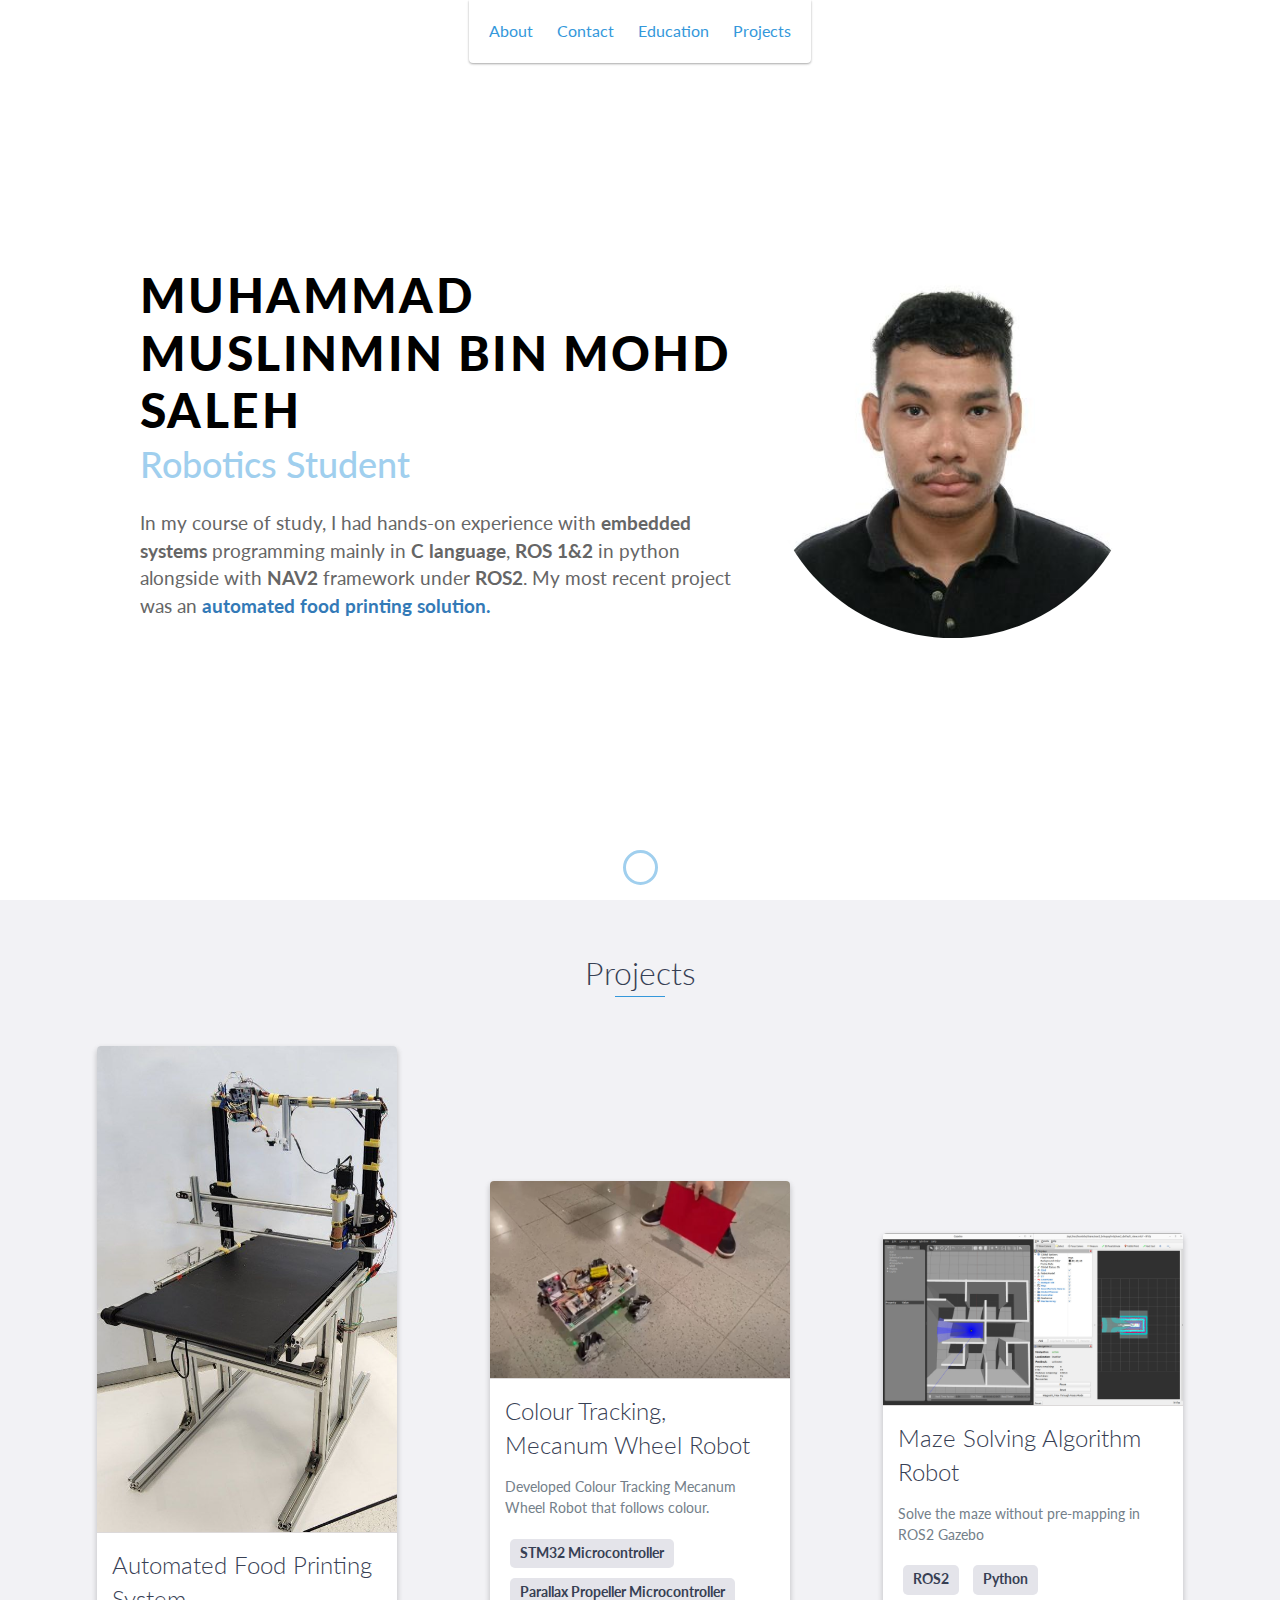
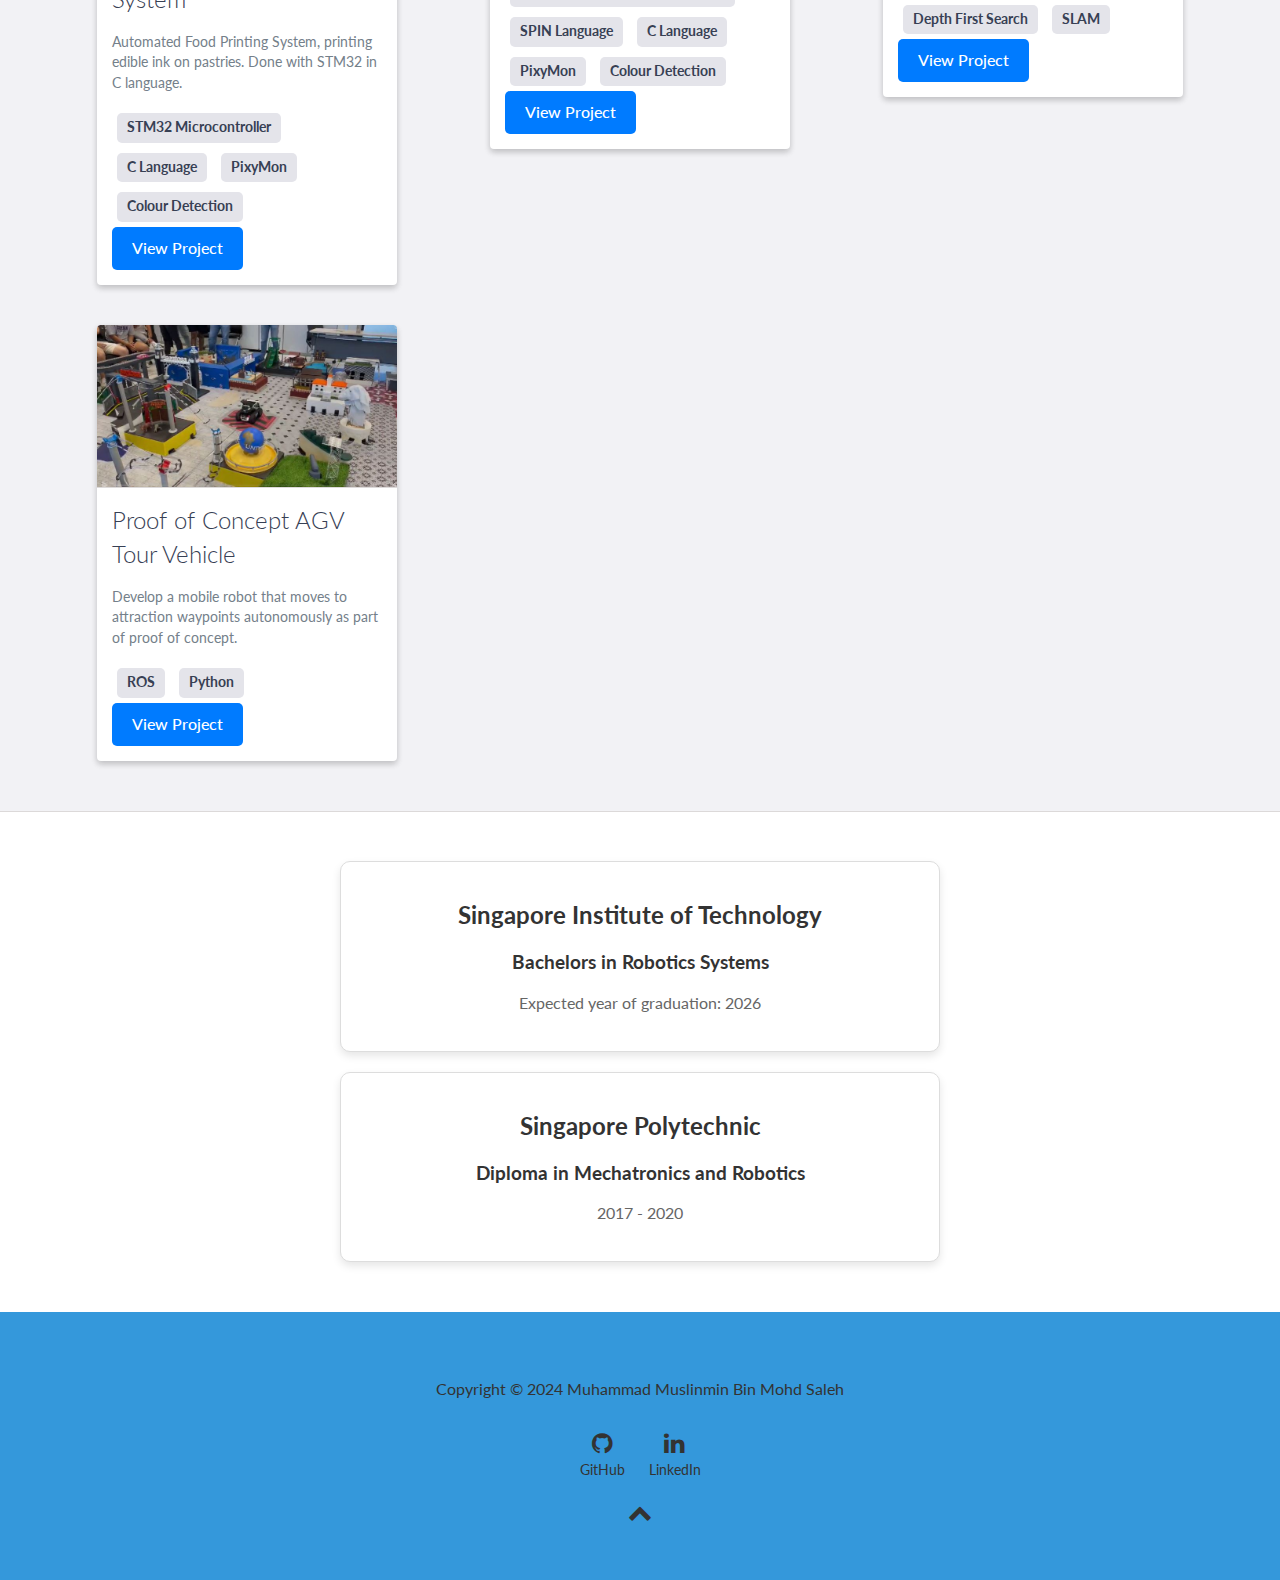
<file: index.html>
<!DOCTYPE html>
<html class="no-js" lang="en">

<head>
    <meta charset="utf-8">
    <meta http-equiv="X-UA-Compatible" content="IE=edge">
    <meta name="viewport" content="width=device-width, initial-scale=1">
    <title>My Portfolio</title>
	<link rel="shortcut icon" href="favicon.ico" type="image/x-icon">
	<link rel="icon" href="favicon.ico" type="image/x-icon">
    <link href="https://fonts.googleapis.com/css?family=Lato:300,400,700,900" rel="stylesheet">
    <link rel="stylesheet" href="libs/font-awesome/css/font-awesome.min.css">
    <link href="css/bootstrap.min.css" rel="stylesheet">
    <link href="css/styles.css" rel="stylesheet">
</head>

<body>
    <div id="mobile-menu-open" class="shadow-large">
        <i class="fa fa-bars" aria-hidden="true"></i>
    </div>
    <!-- End #mobile-menu-toggle -->
    <header>
        <div id="mobile-menu-close">
            <span>Close</span> <i class="fa fa-times" aria-hidden="true"></i>
        </div>
        <ul id="menu" class="shadow">
            <li>
                <a href="./index.html">About</a>
            </li>
            <li>
                <a href="#contact">Contact</a>
            </li>
            <li>
                <a href="#myEducation">Education</a>
            </li>
            <li>
                <a href="#projects">Projects</a>
            </li>
        </ul>
    </header>
    <!-- End header -->

    <div id="lead">
        <div id="lead-content">
            <h1>Muhammad Muslinmin Bin Mohd Saleh</h1>
            <h2>Robotics Student</h2>
            <p>In my course of study, I had hands-on experience with <strong>embedded systems</strong> programming mainly in <strong>C language</strong>, <strong>ROS 1&2</strong> in python alongside with <strong>NAV2</strong> framework under <strong>ROS2</strong>. 
                My most recent project was an <strong><a href="./sepHomePage.html">automated food printing solution.</a></strong></p>

        </div>
        <!-- End #lead-content -->
    
        <div id="lead-photo">
            <img src="./images/myphoto.jpeg" alt="Muslinmin">
        </div>
        <!-- End #lead-photo -->
    
        <!-- <div id="lead-overlay"></div> -->
    
        <div id="lead-down">
            <span>
                <i class="fa fa-chevron-down" aria-hidden="true"></i>
            </span>
        </div>
        <!-- End #lead-down -->
    </div>
    <div id="projects" class="background-alt">
        <h2 class="heading">Projects</h2>
        <div class="container">
            <div class="project-grid">
                <!-- Project 1 -->
                <div class="project shadow-large">
                    <div class="project-image">
                        <img src="images/project.jpeg" alt="Project Image">
                    </div>
                    <!-- End .project-image -->
                    <div class="project-info">
                        <h3>Automated Food Printing System</h3>
                        <p>
                            Automated Food Printing System, printing edible ink on pastries. Done with STM32 in C language.
                        </p>
                        <div class="project-skills">
                            <span><b>STM32 Microcontroller</b></span>
                            <span><b>C Language</b></span>
                            <span><b>PixyMon</b></span>
                            <span><b>Colour Detection</b></span>
                        </div>
                        <a href="./sepHomePage.html" class="btn">View Project</a>
                    </div>
                    <!-- End .project-info -->
                </div>
                <!-- End .project -->
    
                <!-- Project 2 -->
                <div class="project shadow-large">
                    <div class="project-image">
                        <img src="images/mecanum/system_picture.JPG" alt="Second Project Image">
                    </div>
                    <!-- End .project-image -->
                    <div class="project-info">
                        <h3>Colour Tracking, Mecanum Wheel Robot</h3>
                        <p>
                            Developed Colour Tracking Mecanum Wheel Robot that follows colour.
                        </p>
                        <div class="project-skills">
                            <span><b>STM32 Microcontroller</b></span>
                            <span><b>Parallax Propeller Microcontroller</b></span>
                            <span><b>SPIN Language</b></span>
                            <span><b>C Language</b></span>
                            <span><b>PixyMon</b></span>
                            <span><b>Colour Detection</b></span>
                        </div>
                        <a href="./mecanumwheel.html" class="btn">View Project</a>
                    </div>
                    <!-- End .project-info -->
                </div>
                <!-- End .project -->
                <!-- Project 3 -->
                <div class="project shadow-large">
                    <div class="project-image">
                        <img src="images/dfsros2/dfsros2screenshot.jpeg" alt="Second Project Image">
                    </div>
                    <!-- End .project-image -->
                    <div class="project-info">
                        <h3>Maze Solving Algorithm Robot</h3>
                        <p>
                            Solve the maze without pre-mapping in ROS2 Gazebo
                        </p>
                        <div class="project-skills">
                            <span><b>ROS2</b></span>
                            <span><b>Python</b></span>
                            <span><b>Depth First Search</b></span>
                            <span><b>SLAM</b></span>
                        </div>
                        <a href="./dfsros2.html" class="btn">View Project</a>
                    </div>
                    <!-- End .project-info -->
                </div>
                <div class="project shadow-large">
                    <div class="project-image">
                        <img src="images/ros1/thumbnail.JPG" alt="Third Project Image">
                    </div>
                    <!-- End .project-image -->
                    <div class="project-info">
                        <h3>Proof of Concept AGV Tour Vehicle</h3>
                        <p>
                            Develop a mobile robot that moves to attraction waypoints autonomously as part of proof of concept.
                        </p>
                        <div class="project-skills">
                            <span><b>ROS</b></span>
                            <span><b>Python</b></span>
                        </div>
                        <a href="./ros1.html" class="btn">View Project</a>
                    </div>
                    <!-- End .project-info -->
                </div>
                <!-- End .project -->
                 
            </div>
        </div>
    </div>
    
    
    <!-- End #projects -->
    <div id="myEducation">
        <div class="education-card">
            <h1>Singapore Institute of Technology</h1>
            <h2>Bachelors in Robotics Systems</h2>    
            <p>Expected year of graduation: 2026</p>
        </div>
        <div class="education-card">
            <h1>Singapore Polytechnic</h1>
            <h2>Diploma in Mechatronics and Robotics</h2>    
            <p>2017 - 2020</p>
        </div>
    </div>
    
    
    
    <footer class="custom-footer" id="contact">
        <div class="container">
            <div class="row">
                <div class="col-sm-12 custom-copyright">
                    <p>
                        Copyright &copy; <span id="current-year">2024</span> Muhammad Muslinmin Bin Mohd Saleh
                    </p>
                </div>
                <div class="col-sm-12 custom-social">
                    <ul>
                        <li>
                            <a href="https://github.com/Muslinmin" target="_blank">
                                <i class="fa fa-github" aria-hidden="true"></i>
                                <span>GitHub</span>
                            </a>
                        </li>
                        <li>
                            <a href="https://www.linkedin.com/in/muslinmin-mus/" target="_blank">
                                <i class="fa fa-linkedin" aria-hidden="true"></i>
                                <span>LinkedIn</span>
                            </a>
                        </li>
                    </ul>
                </div>
                <div class="col-sm-12 custom-top">
                    <span id="to-top">
                        <i class="fa fa-chevron-up" aria-hidden="true"></i>
                    </span>
                </div>
            </div>
        </div>
    </footer>
    
    <!-- End footer -->

    <script src="https://ajax.googleapis.com/ajax/libs/jquery/1.12.4/jquery.min.js"></script>
    <script src="js/scripts.min.js"></script>
</body>

</html>
</file>
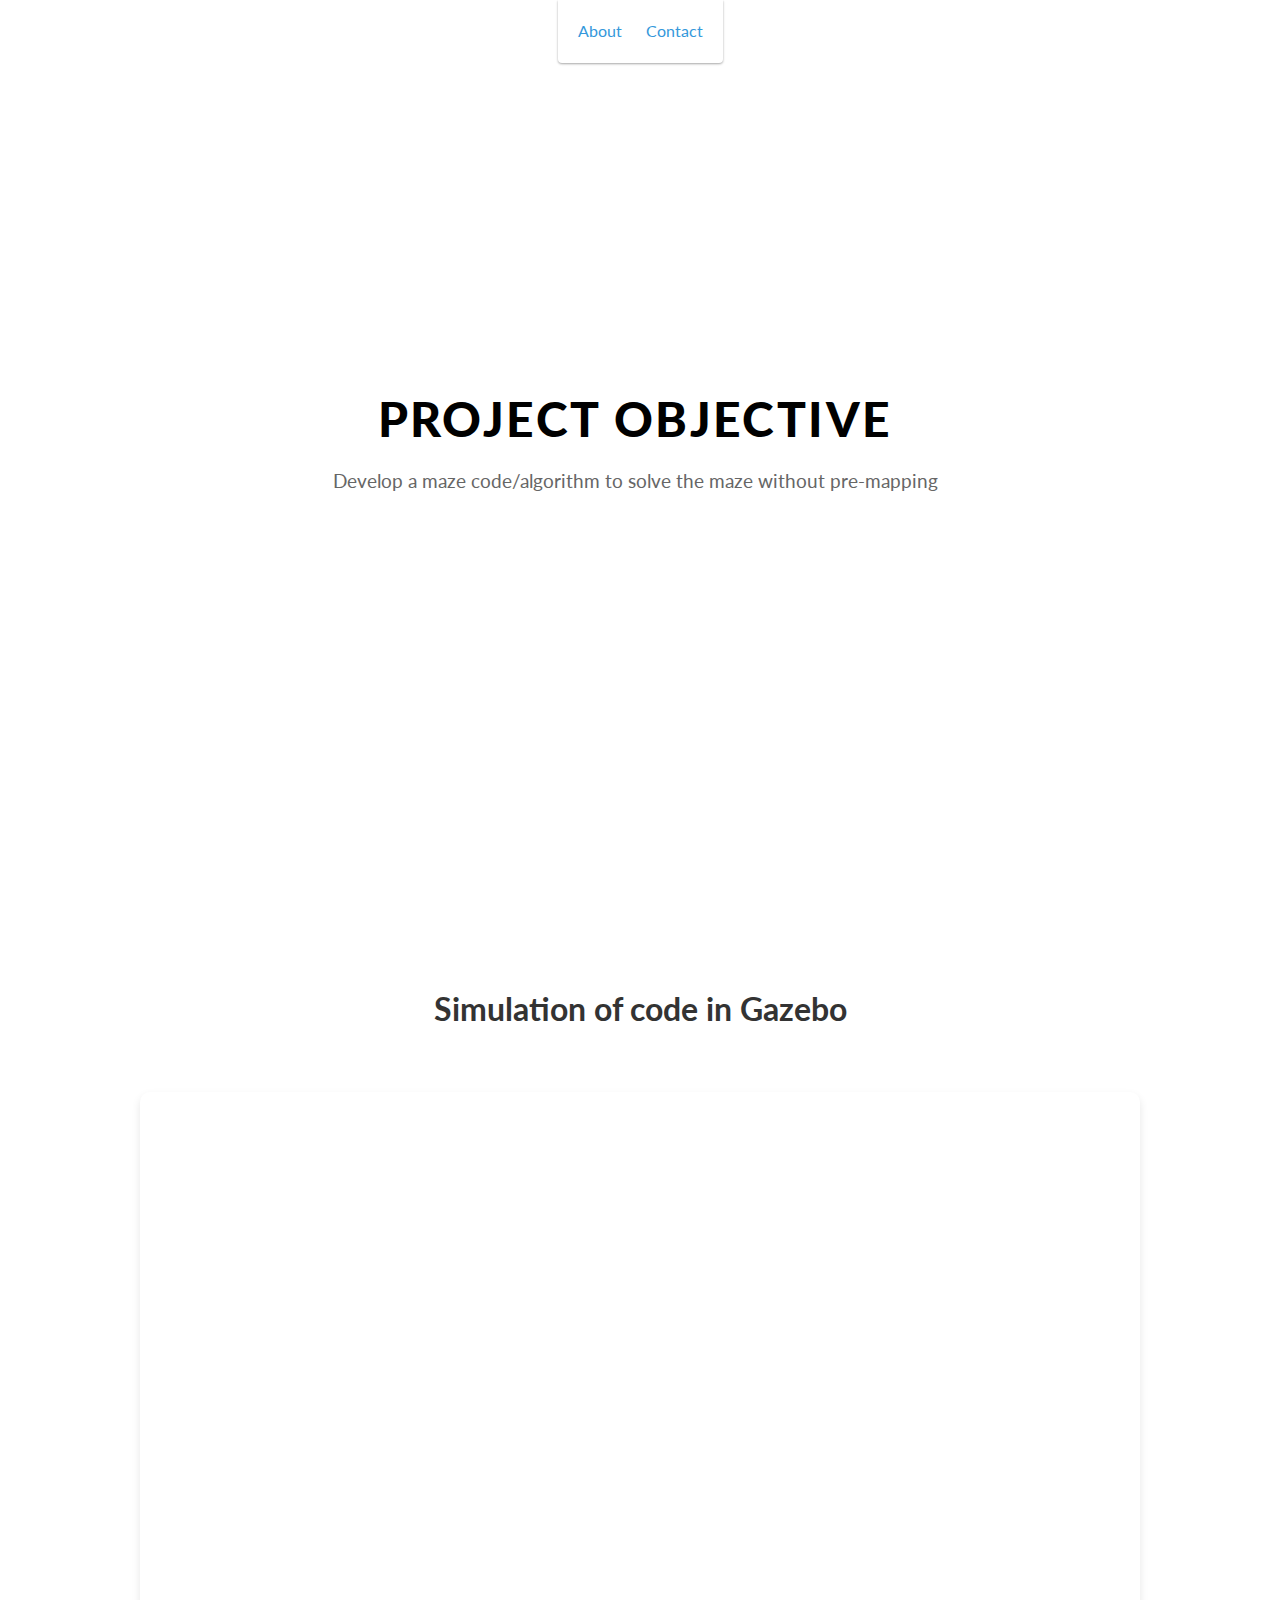
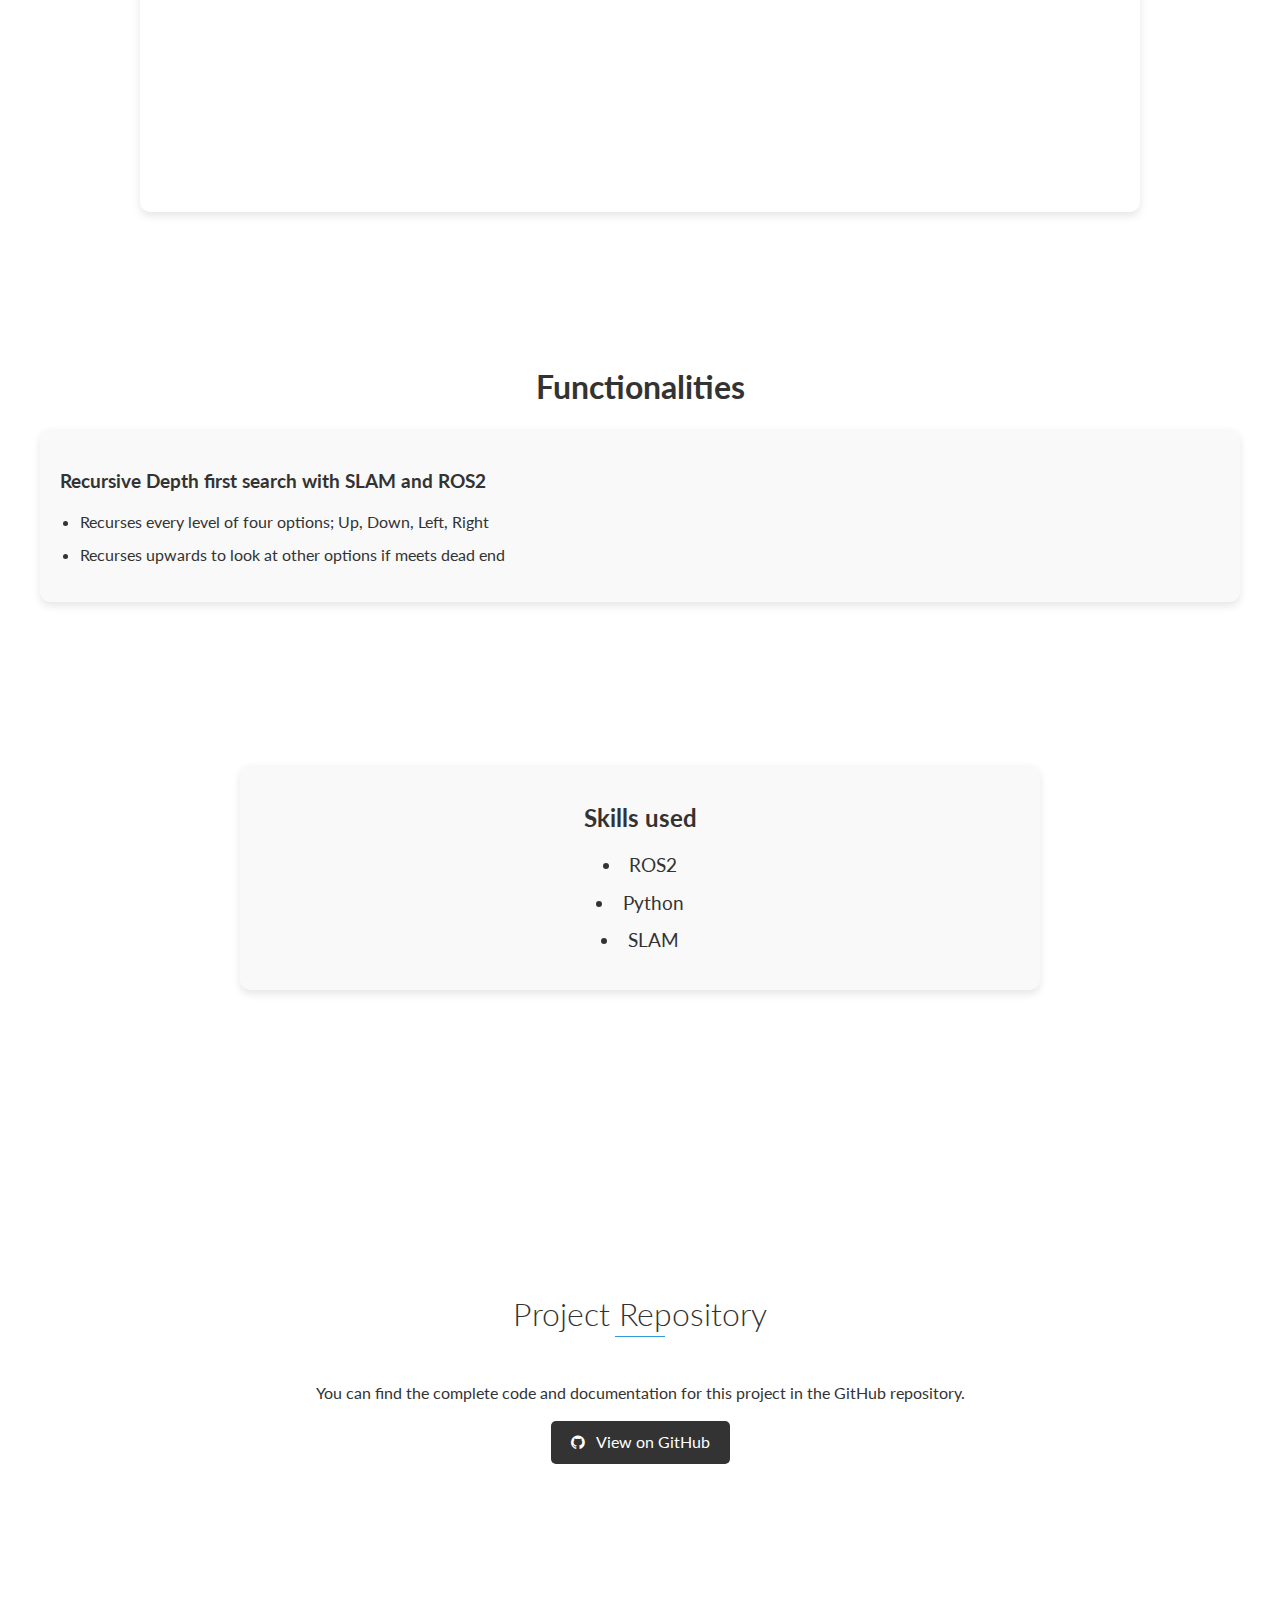
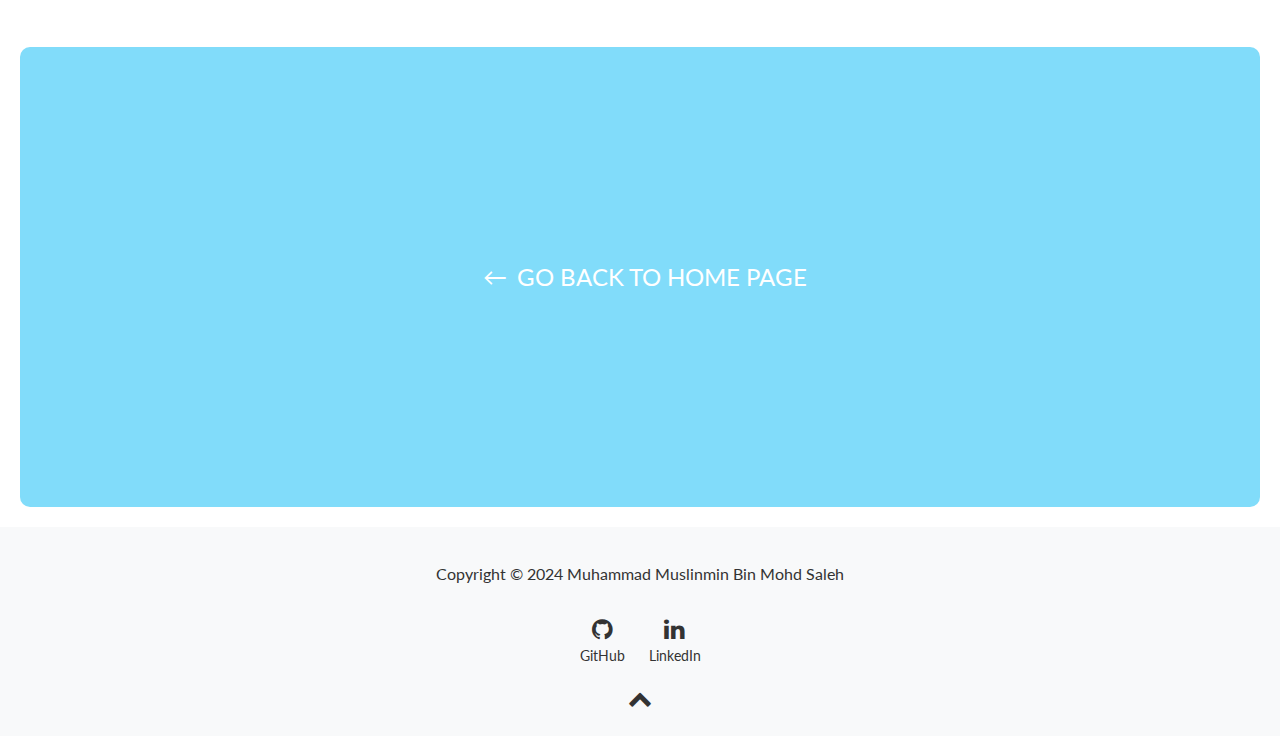
<file: dfsros2.html>
<!DOCTYPE html>
<html class="no-js" lang="en">

<head>
    <meta charset="utf-8">
    <meta http-equiv="X-UA-Compatible" content="IE=edge">
    <meta name="viewport" content="width=device-width, initial-scale=1">
    <title>My Portfolio</title>
	<link rel="shortcut icon" href="favicon.ico" type="image/x-icon">
	<link rel="icon" href="favicon.ico" type="image/x-icon">
    <link href="https://fonts.googleapis.com/css?family=Lato:300,400,700,900" rel="stylesheet">
    <link rel="stylesheet" href="libs/font-awesome/css/font-awesome.min.css">
    <link href="css/bootstrap.min.css" rel="stylesheet">
    <link href="css/dfsros2.css" rel="stylesheet">
</head>

<body>
    <div id="mobile-menu-open" class="shadow-large">
        <i class="fa fa-bars" aria-hidden="true"></i>
    </div>
    <!-- End #mobile-menu-toggle -->
    <header>
        <div id="mobile-menu-close">
            <span>Close</span> <i class="fa fa-times" aria-hidden="true"></i>
        </div>
        <ul id="menu" class="shadow">
            <li>
                <a href="index.html">About</a>
            </li>
            <li>
                <a href="#contact-footer">Contact</a>
            </li>
        </ul>
    </header>
    <!-- End header -->

    <div id="lead">
        <div id="lead-content">
            <h1>Project Objective</h1>

            <p>Develop a maze code/algorithm to solve the maze without pre-mapping</p>

        </div>

        <!-- End #lead-down -->
    </div>

    
    
    
    
    
    

    
    <div id="prototype-showcase-container">
        <div id="prototype-content">
            <h1>Simulation of code in Gazebo</h1>
            <iframe width="560" height="315" src="https://www.youtube.com/embed/w77B6WJ_63o?si=-E_WE5a8v652vNY1" title="YouTube video player" frameborder="0" allow="accelerometer; autoplay; clipboard-write; encrypted-media; gyroscope; picture-in-picture; web-share" referrerpolicy="strict-origin-when-cross-origin" allowfullscreen></iframe>
        </div>
    </div>
    

<div id="functionality-prototype-container">
    <h1>Functionalities</h1>
    <div id="functionality-prototype-content">
        <div class="card">
            <h3>Recursive Depth first search with SLAM and ROS2</h3>
            <ul>
                <li>Recurses every level of four options; Up, Down, Left, Right</li>
                <li>Recurses upwards to look at other options if meets dead end</li>
            </ul>
        </div>
    </div>
</div>



<div id="skills-card-container">
    <div id="skills-content">
        <h1>Skills used</h1>
        <ul>
            <li>ROS2</li>
            <li>Python</li>
            <li>SLAM</li>
        </ul>
    </div>
</div>

<div id="github-repo-container">
    <div id="repo_content">
        <h2 class="heading">Project Repository</h2>
        <p>You can find the complete code and documentation for this project in the GitHub repository.</p>
        <a href="https://github.com/ReubenLow/ROSMazeRunner" target="_blank" class="btn github-btn">
            <i class="fa fa-github" aria-hidden="true"></i> View on GitHub
        </a>
    </div>
</div>

   

<div id="teleport-options">
    <div class="button-container">
        <a href="index.html" class="left-button">
            <i class="arrow-left">&#8592;</i>
            <span>Go back to Home Page</span>
        </a>
    </div>
</div>




<footer class="custom-footer" id="contact-footer">
    <div class="container">
        <div class="row">
            <div class="col-sm-12 custom-copyright">
                <p>
                    Copyright &copy; <span id="current-year">2024</span> Muhammad Muslinmin Bin Mohd Saleh
                </p>
            </div>
            <div class="col-sm-12 custom-social">
                <ul>
                    <li>
                        <a href="https://github.com/Muslinmin" target="_blank">
                            <i class="fa fa-github" aria-hidden="true"></i>
                            <span>GitHub</span>
                        </a>
                    </li>
                    <li>
                        <a href="https://www.linkedin.com/in/muslinmin-mus/" target="_blank">
                            <i class="fa fa-linkedin" aria-hidden="true"></i>
                            <span>LinkedIn</span>
                        </a>
                    </li>
                </ul>
            </div>
            <div class="col-sm-12 custom-top">
                <span id="to-top">
                    <i class="fa fa-chevron-up" aria-hidden="true"></i>
                </span>
            </div>
        </div>
    </div>
</footer>

    <!-- End footer -->

    <script src="https://ajax.googleapis.com/ajax/libs/jquery/1.12.4/jquery.min.js"></script>
    <script src="js/scripts.min.js"></script>
</body>

</html>
</file>
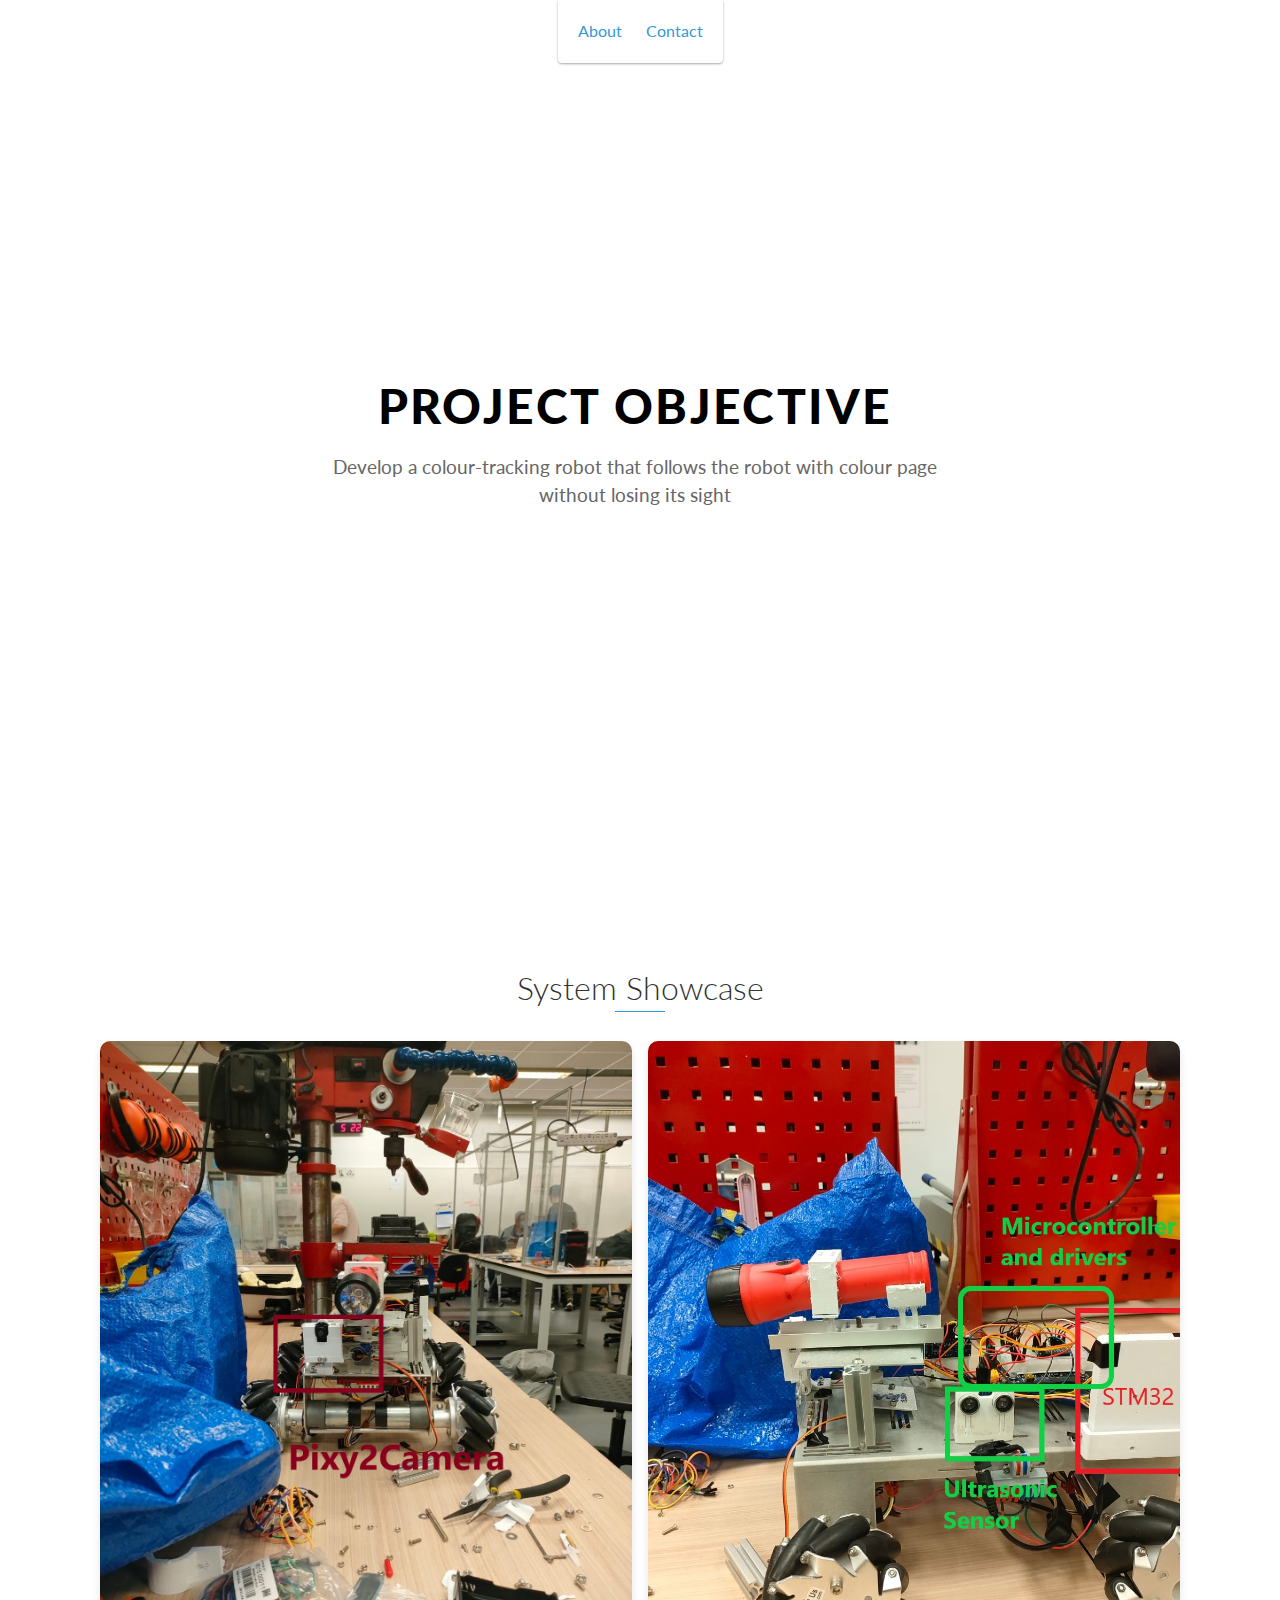
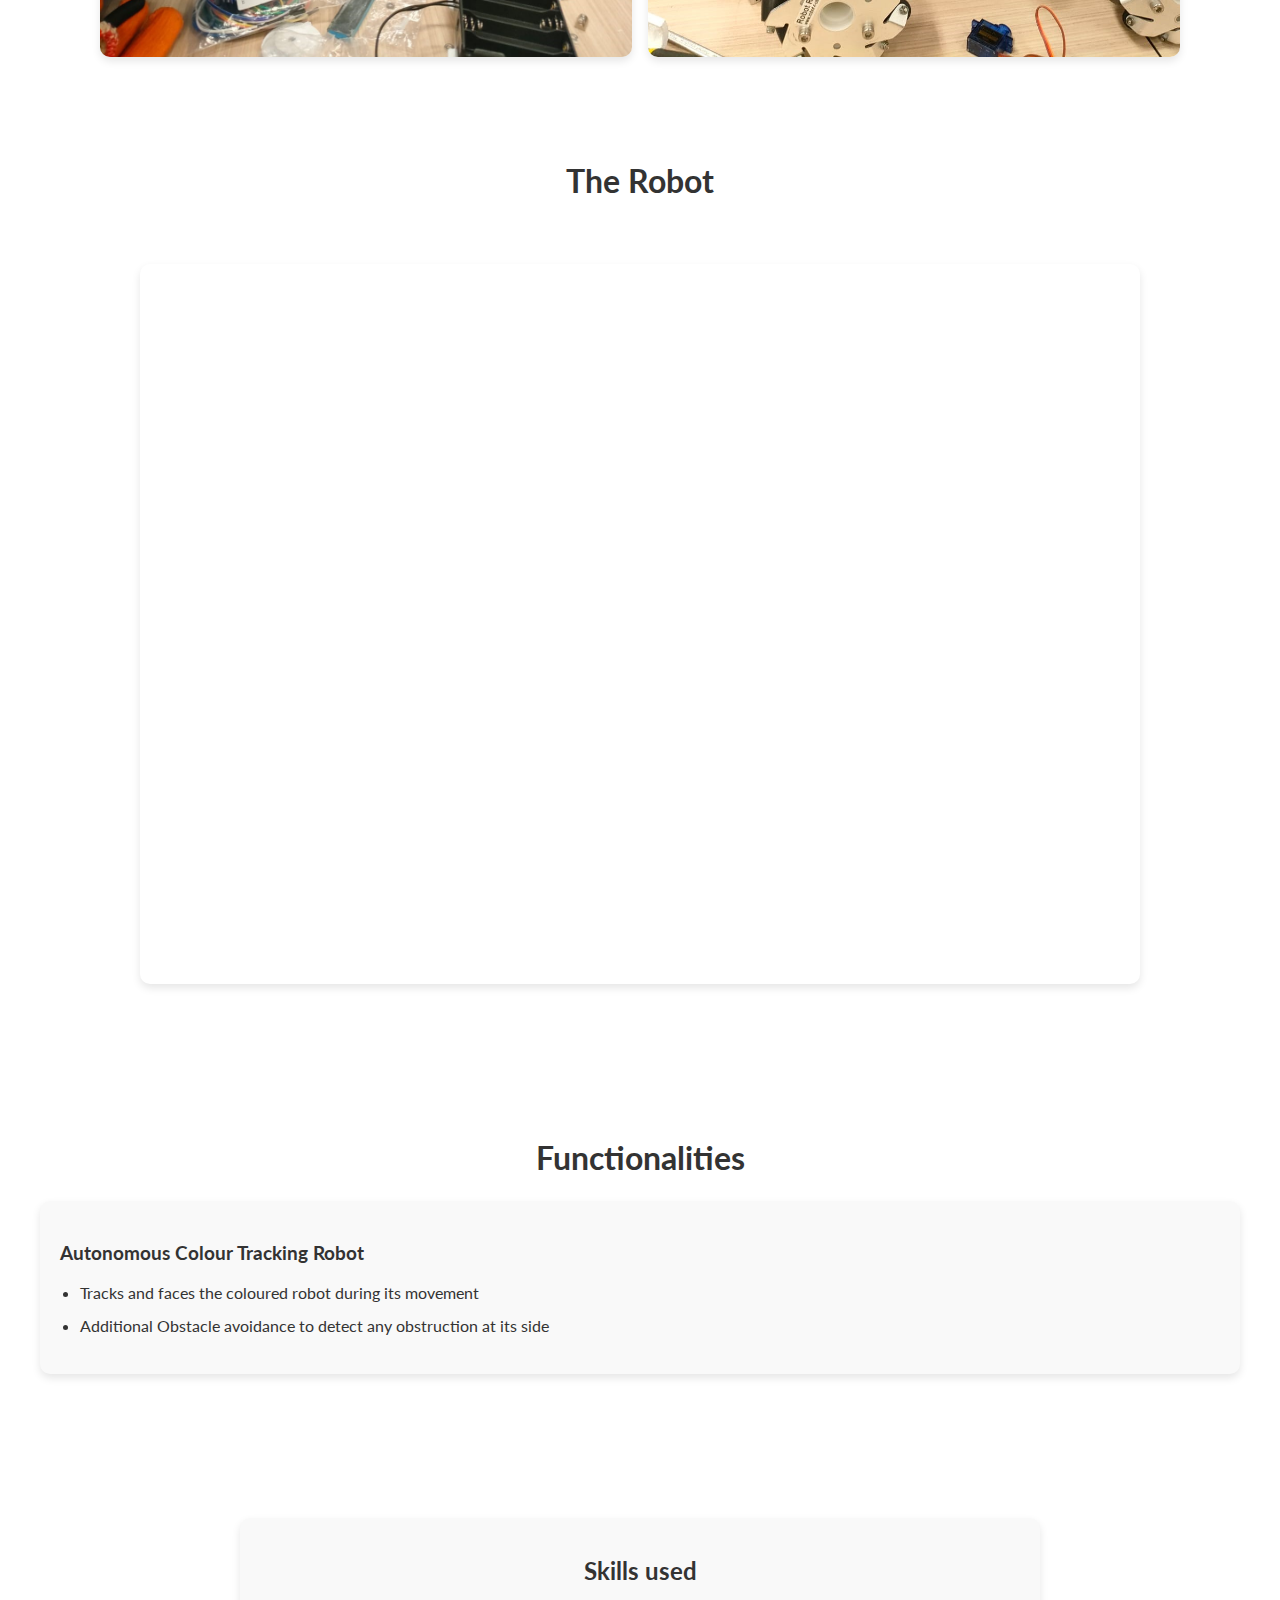
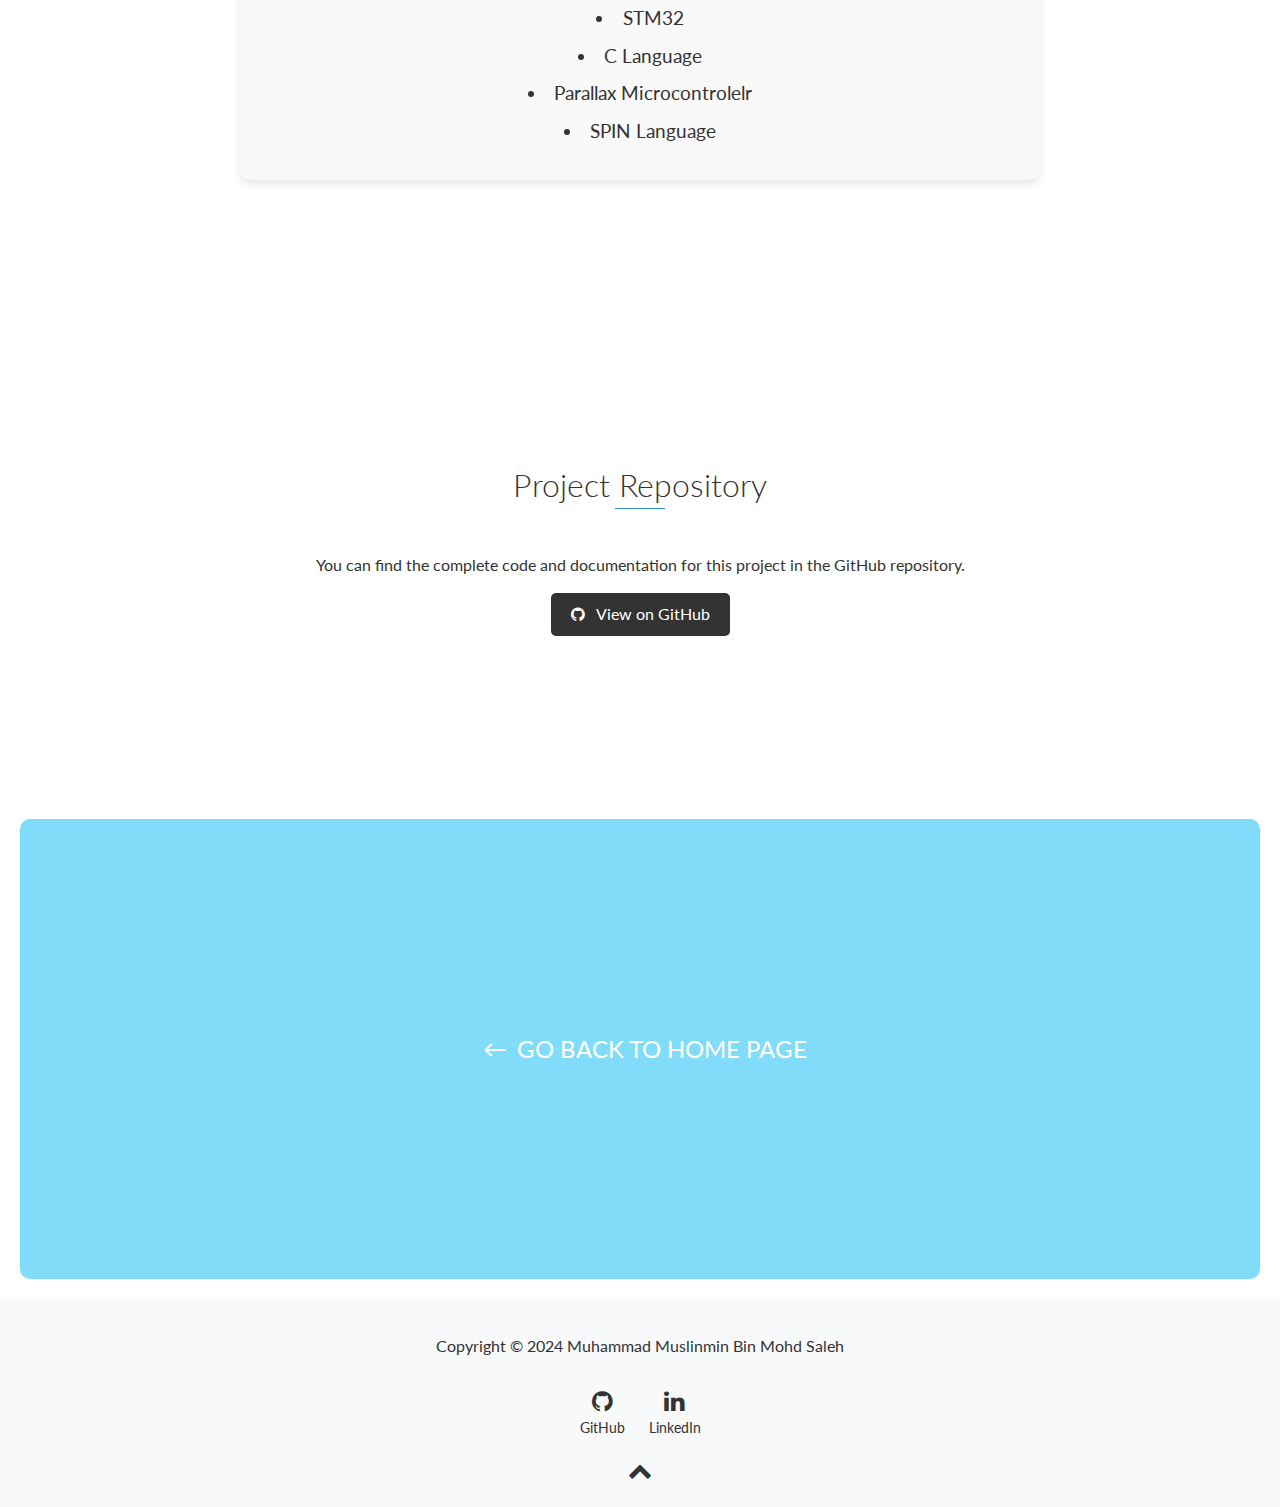
<file: mecanumwheel.html>
<!DOCTYPE html>
<html class="no-js" lang="en">

<head>
    <meta charset="utf-8">
    <meta http-equiv="X-UA-Compatible" content="IE=edge">
    <meta name="viewport" content="width=device-width, initial-scale=1">
    <title>My Portfolio</title>
	<link rel="shortcut icon" href="favicon.ico" type="image/x-icon">
	<link rel="icon" href="favicon.ico" type="image/x-icon">
    <link href="https://fonts.googleapis.com/css?family=Lato:300,400,700,900" rel="stylesheet">
    <link rel="stylesheet" href="libs/font-awesome/css/font-awesome.min.css">
    <link href="css/bootstrap.min.css" rel="stylesheet">
    <link href="css/mecanum_home.css" rel="stylesheet">
</head>

<body>
    <div id="mobile-menu-open" class="shadow-large">
        <i class="fa fa-bars" aria-hidden="true"></i>
    </div>
    <!-- End #mobile-menu-toggle -->
    <header>
        <div id="mobile-menu-close">
            <span>Close</span> <i class="fa fa-times" aria-hidden="true"></i>
        </div>
        <ul id="menu" class="shadow">
            <li>
                <a href="index.html">About</a>
            </li>
            <li>
                <a href="#contact-footer">Contact</a>
            </li>
        </ul>
    </header>
    <!-- End header -->

    <div id="lead">
        <div id="lead-content">
            <h1>Project Objective</h1>

            <p>Develop a colour-tracking robot that follows the robot with colour page without losing its sight</p>

        </div>

        <!-- End #lead-down -->
    </div>

    
    <div id="system-gallery-container">
        <h2 class="heading">System Showcase</h2>
        <div class="image-grid">
            <img class="image-grid-col-2 image-grid-row-2" src="images/mecanum/front view mecanum edited.jpeg" alt="System Image 1">
            <img class="image-grid-col-2 image-grid-row-2" src="images/mecanum/side view mecanum edited.jpeg" alt="System Image 2">
            <!-- Add more images as needed -->
        </div>
    </div>
    
    
    
    
    
    
    

    
    
    <div id="prototype-showcase-container">
        <div id="prototype-content">
            <h1>The Robot</h1>
            <iframe width="560" height="315" src="https://www.youtube.com/embed/CjmlsWDzbZQ" title="YouTube video player" frameborder="0" allow="accelerometer; autoplay; clipboard-write; encrypted-media; gyroscope; picture-in-picture; web-share" referrerpolicy="strict-origin-when-cross-origin" allowfullscreen></iframe>
        </div>
    </div>
    

<div id="functionality-prototype-container">
    <h1>Functionalities</h1>
    <div id="functionality-prototype-content">
        <div class="card">
            <h3>Autonomous Colour Tracking Robot</h3>
            <ul>
                <li>Tracks and faces the coloured robot during its movement</li>
                <li>Additional Obstacle avoidance to detect any obstruction at its side</li>
            </ul>
        </div>
    </div>
</div>



<div id="skills-card-container">
    <div id="skills-content">
        <h1>Skills used</h1>
        <ul>
            <li>STM32</li>
            <li>C Language</li>
            <li>Parallax Microcontrolelr</li>
            <li>SPIN Language</li>
        </ul>
    </div>
</div>

<div id="github-repo-container">
    <div id="repo_content">
        <h2 class="heading">Project Repository</h2>
        <p>You can find the complete code and documentation for this project in the GitHub repository.</p>
        <a href="https://github.com/Muslinmin/Project2MARK1" target="_blank" class="btn github-btn">
            <i class="fa fa-github" aria-hidden="true"></i> View on GitHub
        </a>
    </div>
</div>

   

<div id="teleport-options">
    <div class="button-container">
        <a href="index.html" class="left-button">
            <i class="arrow-left">&#8592;</i>
            <span>Go back to Home Page</span>
        </a>
    </div>
</div>




<footer class="custom-footer" id="contact-footer">
    <div class="container">
        <div class="row">
            <div class="col-sm-12 custom-copyright">
                <p>
                    Copyright &copy; <span id="current-year">2024</span> Muhammad Muslinmin Bin Mohd Saleh
                </p>
            </div>
            <div class="col-sm-12 custom-social">
                <ul>
                    <li>
                        <a href="https://github.com/Muslinmin" target="_blank">
                            <i class="fa fa-github" aria-hidden="true"></i>
                            <span>GitHub</span>
                        </a>
                    </li>
                    <li>
                        <a href="https://www.linkedin.com/in/muslinmin-mus/" target="_blank">
                            <i class="fa fa-linkedin" aria-hidden="true"></i>
                            <span>LinkedIn</span>
                        </a>
                    </li>
                </ul>
            </div>
            <div class="col-sm-12 custom-top">
                <span id="to-top">
                    <i class="fa fa-chevron-up" aria-hidden="true"></i>
                </span>
            </div>
        </div>
    </div>
</footer>

    <!-- End footer -->

    <script src="https://ajax.googleapis.com/ajax/libs/jquery/1.12.4/jquery.min.js"></script>
    <script src="js/scripts.min.js"></script>
</body>

</html>
</file>
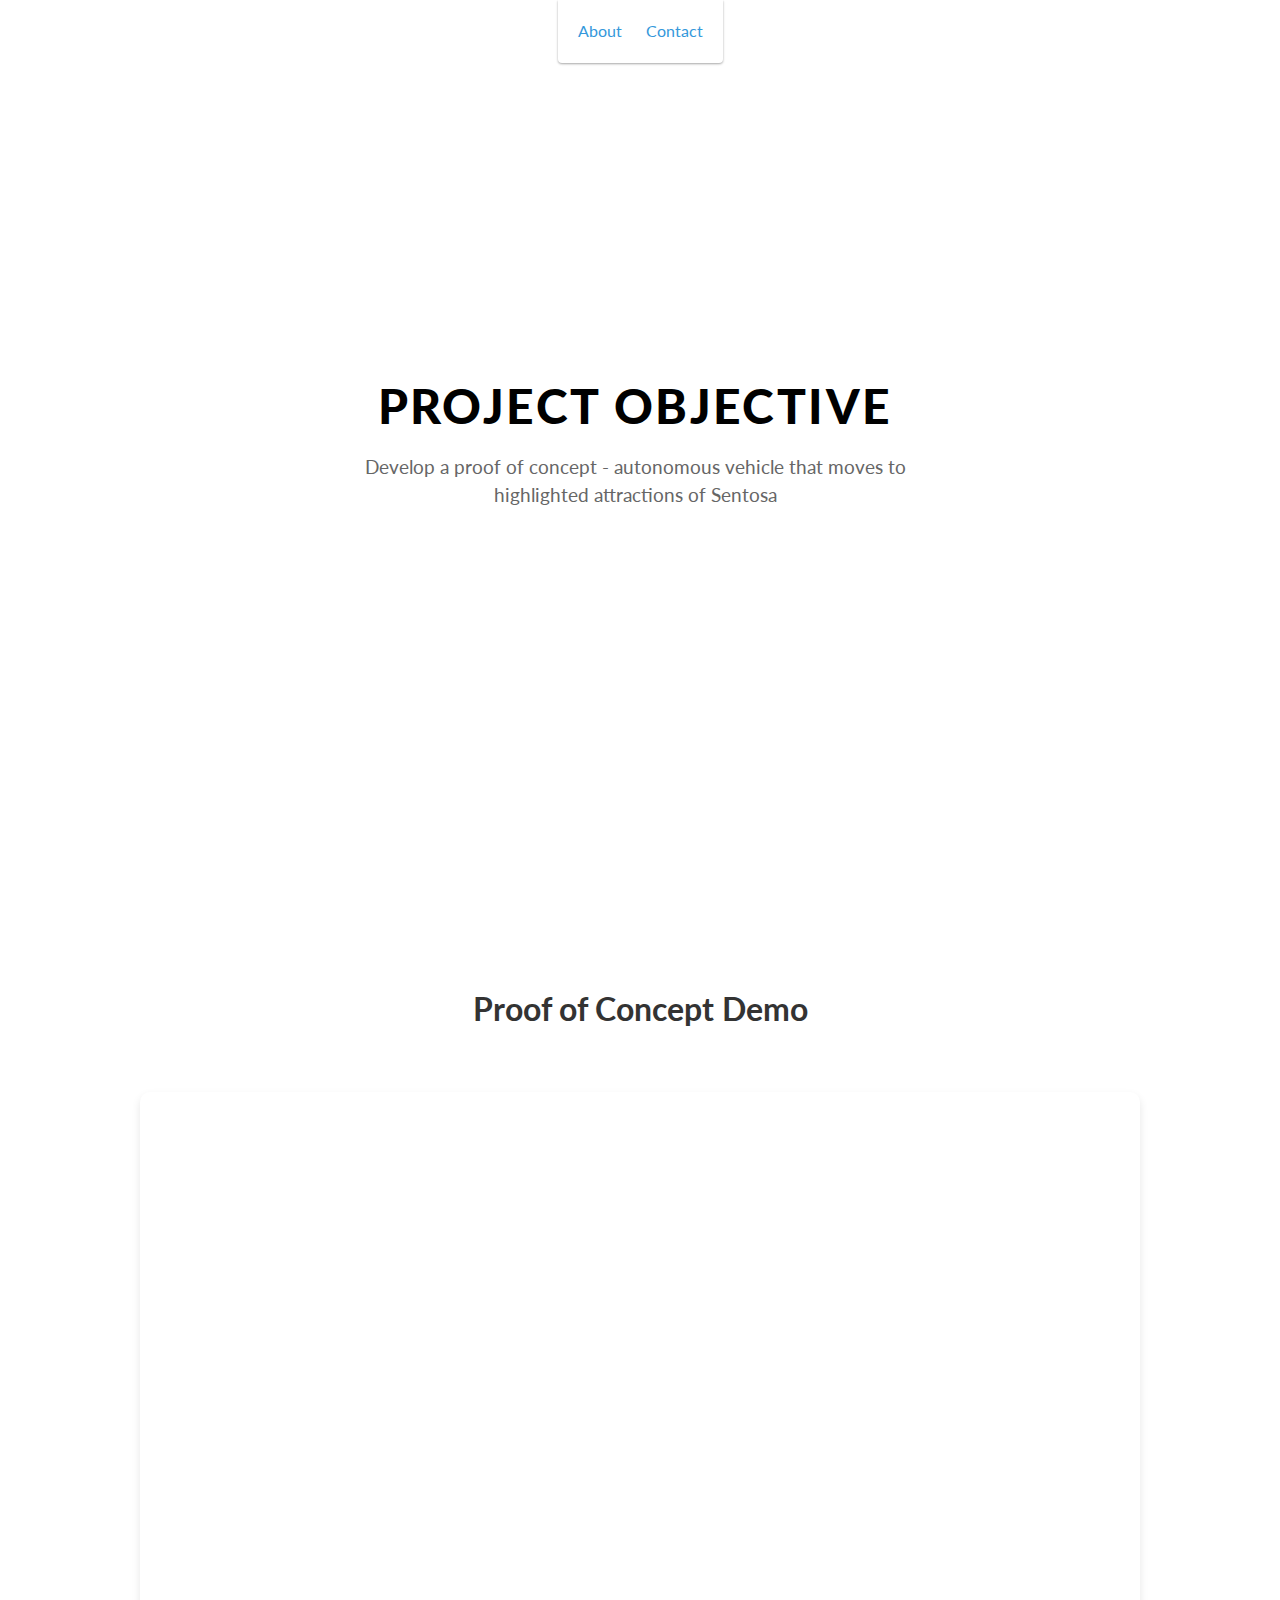
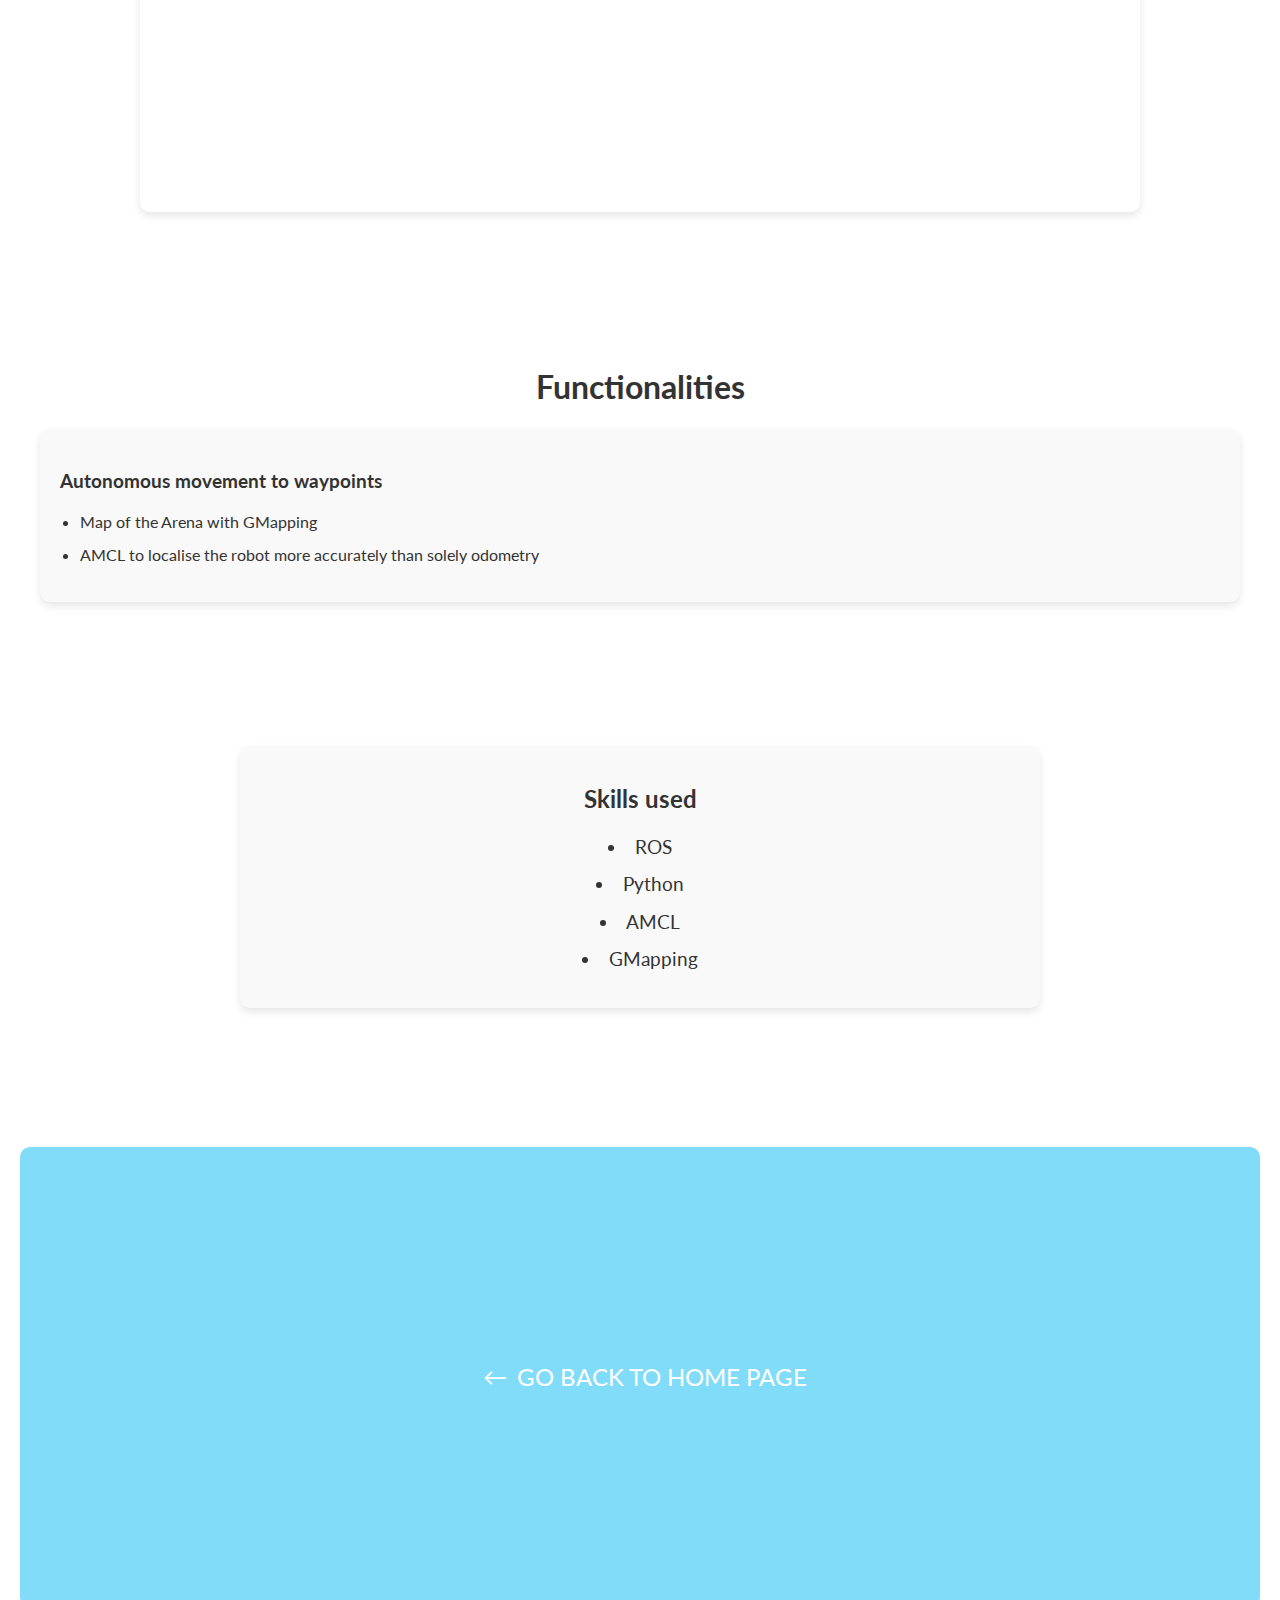
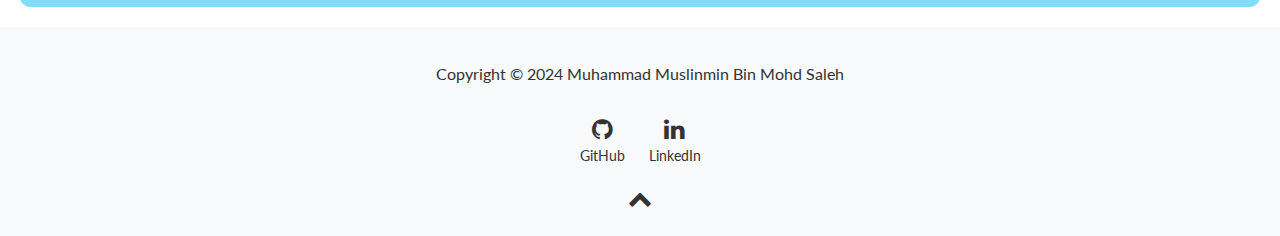
<file: ros1.html>
<!DOCTYPE html>
<html class="no-js" lang="en">

<head>
    <meta charset="utf-8">
    <meta http-equiv="X-UA-Compatible" content="IE=edge">
    <meta name="viewport" content="width=device-width, initial-scale=1">
    <title>My Portfolio</title>
	<link rel="shortcut icon" href="favicon.ico" type="image/x-icon">
	<link rel="icon" href="favicon.ico" type="image/x-icon">
    <link href="https://fonts.googleapis.com/css?family=Lato:300,400,700,900" rel="stylesheet">
    <link rel="stylesheet" href="libs/font-awesome/css/font-awesome.min.css">
    <link href="css/bootstrap.min.css" rel="stylesheet">
    <link href="css/ros1.css" rel="stylesheet">
</head>

<body>
    <div id="mobile-menu-open" class="shadow-large">
        <i class="fa fa-bars" aria-hidden="true"></i>
    </div>
    <!-- End #mobile-menu-toggle -->
    <header>
        <div id="mobile-menu-close">
            <span>Close</span> <i class="fa fa-times" aria-hidden="true"></i>
        </div>
        <ul id="menu" class="shadow">
            <li>
                <a href="index.html">About</a>
            </li>
            <li>
                <a href="#contact-footer">Contact</a>
            </li>
        </ul>
    </header>
    <!-- End header -->

    <div id="lead">
        <div id="lead-content">
            <h1>Project Objective</h1>

            <p>Develop a proof of concept - autonomous vehicle that moves to highlighted attractions of Sentosa</p>

        </div>

        <!-- End #lead-down -->
    </div>

    

        
    <div id="prototype-showcase-container">
        <div id="prototype-content">
            <h1>Proof of Concept Demo</h1>
            <iframe width="560" height="315" src="https://www.youtube.com/embed/vpQSktlhLL0?si=sVgj4zQ3WEDSghIz" title="YouTube video player" frameborder="0" allow="accelerometer; autoplay; clipboard-write; encrypted-media; gyroscope; picture-in-picture; web-share" referrerpolicy="strict-origin-when-cross-origin" allowfullscreen></iframe>
        </div>
    </div>
    

<div id="functionality-prototype-container">
    <h1>Functionalities</h1>
    <div id="functionality-prototype-content">
        <div class="card">
            <h3>Autonomous movement to waypoints</h3>
            <ul>
                <li>Map of the Arena with GMapping</li>
                <li>AMCL to localise the robot more accurately than solely odometry</li>
            </ul>
        </div>
    </div>
</div>



<div id="skills-card-container">
    <div id="skills-content">
        <h1>Skills used</h1>
        <ul>
            <li>ROS</li>
            <li>Python</li>
            <li>AMCL</li>
            <li>GMapping</li>
        </ul>
    </div>
</div>

   

<div id="teleport-options">
    <div class="button-container">
        <a href="index.html" class="left-button">
            <i class="arrow-left">&#8592;</i>
            <span>Go back to Home Page</span>
        </a>
    </div>
</div>




<footer class="custom-footer" id="contact-footer">
    <div class="container">
        <div class="row">
            <div class="col-sm-12 custom-copyright">
                <p>
                    Copyright &copy; <span id="current-year">2024</span> Muhammad Muslinmin Bin Mohd Saleh
                </p>
            </div>
            <div class="col-sm-12 custom-social">
                <ul>
                    <li>
                        <a href="https://github.com/Muslinmin" target="_blank">
                            <i class="fa fa-github" aria-hidden="true"></i>
                            <span>GitHub</span>
                        </a>
                    </li>
                    <li>
                        <a href="https://www.linkedin.com/in/muslinmin-mus/" target="_blank">
                            <i class="fa fa-linkedin" aria-hidden="true"></i>
                            <span>LinkedIn</span>
                        </a>
                    </li>
                </ul>
            </div>
            <div class="col-sm-12 custom-top">
                <span id="to-top">
                    <i class="fa fa-chevron-up" aria-hidden="true"></i>
                </span>
            </div>
        </div>
    </div>
</footer>

    <!-- End footer -->

    <script src="https://ajax.googleapis.com/ajax/libs/jquery/1.12.4/jquery.min.js"></script>
    <script src="js/scripts.min.js"></script>
</body>

</html>
</file>
<file: css/styles.css>
/*!
    Title: Dev Portfolio Template
    Version: 1.2.2
    Last Change: 03/25/2020
    Author: Ryan Fitzgerald
    Repo: https://github.com/RyanFitzgerald/devportfolio-template
    Issues: https://github.com/RyanFitzgerald/devportfolio-template/issues

    Description: This file contains all the styles associated with the page
    that don't come from third party libraries. This file gets compiled using
    Gulp and send to the /css folder which is then loaded on the page.
*/

body {
    font-family: 'Lato', sans-serif;
    font-size: 16px;
}

body.active {
    overflow: hidden;
    z-index: -1;
}

.no-js #experience-timeline > div {
    background: #fff;
    padding: 10px;
    margin-bottom: 10px;
    border: 1px solid #dcd9d9;
}

.no-js #experience-timeline > div h3 {
    font-size: 1.5em;
    font-weight: 300;
    color: #374054;
    display: inline-block;
    margin: 0;
}

.no-js #experience-timeline > div h4 {
    font-size: 1.2em;
    font-weight: 300;
    color: #7e8890;
    margin: 0 0 15px 0;
}

.no-js #experience-timeline > div p {
    color: #74808a;
    font-size: 0.9em;
    margin: 0;
}

.no-js #experience-timeline:before,
.no-js #experience-timeline:after {
    content: none;
}

@keyframes dropHeader {
    0% {
        transform: translateY(-100%);
    }
    100% {
        transform: translateY(0);
    }
}

header {
    position: absolute;
    top: 0;
    left: 0;
    right: 0;
    text-align: center;
    z-index: 10;
    animation-name: dropHeader;
    animation-iteration-count: 1;
    animation-timing-function: ease;
    animation-duration: 0.75s;
}

header ul {
    display: inline-block;
    background: #fff;
    text-align: center;
    padding: 10px;
    margin: 0;
    border-bottom-right-radius: 4px;
    border-bottom-left-radius: 4px;
}

header li {
    display: inline-block;
}

header a {
    display: block;
    color: #3498db;
    padding: 10px;
}

header a:hover {
    color: #217dbb;
    text-decoration: none;
    background: #eee;
    border-radius: 4px;
}

header a:focus {
    color: #3498db;
    text-decoration: none;
}

header.active {
    display: block;
}

header.sticky {
    position: fixed;
    z-index: 999;
}

#menu.active {
    display: block;
}

#mobile-menu-open {
    display: none;
    cursor: pointer;
    position: fixed;
    right: 15px;
    top: 10px;
    color: #3498db;
    font-size: 1.5em;
    z-index: 20;
    padding: 0 7px;
    border-radius: 4px;
    background: #fff;
}

#mobile-menu-close {
    display: none;
    text-align: right;
    width: 100%;
    background: #fff;
    font-size: 1.5em;
    padding-right: 15px;
    padding-top: 10px;
    cursor: pointer;
    color: #3498db;
}

#mobile-menu-close span {
    font-size: 0.5em;
    text-transform: uppercase;
}

#mobile-menu-close i {
    vertical-align: middle;
}

footer {
    padding: 50px 0;
}

.copyright {
    padding-top: 20px;
}

.copyright p {
    margin: 0;
    color: #74808a;
}

.top {
    text-align: center;
}

.top span {
    cursor: pointer;
    display: block;
    margin: 15px auto 0 auto;
    width: 35px;
    height: 35px;
    border-radius: 50%;
    border: 3px solid #b9bfc4;
    text-align: center;
}

.top i {
    color: #74808a;
}

.social {
    text-align: right;
}

.social ul {
    margin: 5px 0 0 0;
    padding: 0;
}

.social li {
    display: inline-block;
    font-size: 1.25em;
    list-style: none;
}

.social a {
    display: block;
    color: #74808a;
    padding: 10px;
}

.social a:hover {
    color: #3498db;
}

.btn-rounded-white {
    display: inline-block;
    color: #fff;
    padding: 15px 25px;
    border: 3px solid #fff;
    border-radius: 30px;
    transition: .5s ease all;
}

.btn-rounded-white:hover {
    color: #3498db;
    background: #fff;
    text-decoration: none;
}

.shadow {
    box-shadow: 0 1px 3px rgba(0, 0, 0, 0.12), 0 1px 2px rgba(0, 0, 0, 0.24);
}

.shadow-large {
    box-shadow: 0 3px 6px rgba(0, 0, 0, 0.08), 0 3px 6px rgba(0, 0, 0, 0.15);
}

.heading {
    position: relative;
    display: inline-block;
    font-size: 2em;
    font-weight: 300;
    margin: 0 0 30px 0;
}

.heading:after {
    position: absolute;
    content: '';
    top: 100%;
    height: 1px;
    width: 50px;
    left: 0;
    right: 0;
    margin: 0 auto;
    background: #3498db;
}

.background-alt {
    background: #f2f2f5;
}

#lead {
    position: relative;
    height: 100vh;
    min-height: 500px;
    max-height: 1080px;
    background-color: white;
    padding: 15px;
    display: flex;
    justify-content: center; /* Center the items horizontally */
    align-items: center;
}

#lead-content {
    flex: 1;
    padding-right: 10px; /* Reduce the right padding */
    max-width: 50%; /* Limit the max-width to keep content closer */
}

#lead-content h1,
#lead-content h2 {
    margin: 0;
}

#lead-content h1 {
    color: #000000;
    font-weight: 900;
    font-size: 3em;
    text-transform: uppercase;
    letter-spacing: 0.05em;
    line-height: 1.2em;
}

#lead-content h2 {
    color: #a0cfee;
    font-weight: 500;
    font-size: 2.25em;
    margin-bottom: 15px;
}

#lead-content p {
    font-size: 1.2em;
    color: #666666;
    margin-bottom: 15px;
}

#lead-photo {
    flex: 1;
    text-align: left; /* Align to the left to reduce space */
    max-width: 30%; /* Limit the max-width to keep photo closer */
}

#lead-photo img {
    max-width: 100%;
    height: auto;
    border-radius: 50%;
}

#lead-overlay {
    position: absolute;
    height: 100%;
    width: 100%;
    top: 0;
    right: 0;
    bottom: 0;
    left: 0;
    background: rgba(255, 255, 255, 0.8);
    z-index: 1;
}

#lead-down {
    position: absolute;
    left: 0;
    right: 0;
    width: 100%;
    text-align: center;
    z-index: 10;
    bottom: 15px;
    color: #fff;
}

#lead-down span {
    cursor: pointer;
    display: block;
    margin: 0 auto;
    width: 35px;
    height: 35px;
    border-radius: 50%;
    border: 3px solid #a0cfee;
    text-align: center;
}

#lead-down i {
    animation: pulsate 1.5s ease;
    animation-iteration-count: infinite;
    padding-top: 5px;
}

@keyframes pulsate {
    0% {
        transform: scale(1);
    }
    50% {
        transform: scale(1.1);
    }
    100% {
        transform: scale(1);
    }
}



@keyframes pulsate {
    0% {
        transform: scale(1, 1);
    }
    50% {
        transform: scale(1.2, 1.2);
    }
    100% {
        transform: scale(1, 1);
    }
}

#about {
    padding: 75px 15px;
    border-bottom: 1px solid #dcd9d9;
}

#about h2 {
    color: #374054;
}

#about p {
    color: #74808a;
    margin: 0;
}

#experience {
    padding: 50px 15px;
    text-align: center;
    border-bottom: 1px solid #dcd9d9;
}

#experience h2 {
    color: #374054;
}

#experience-timeline {
    margin: 30px auto 0 auto;
    position: relative;
    max-width: 1000px;
}

#experience-timeline:before {
    position: absolute;
    content: '';
    top: 0;
    bottom: 0;
    left: 303px;
    right: auto;
    height: 100%;
    width: 3px;
    background: #3498db;
    z-index: 0;
}

#experience-timeline:after {
    position: absolute;
    content: '';
    width: 3px;
    height: 40px;
    background: #3498db;
    background: linear-gradient(to bottom, #3498db, rgba(52, 152, 219, 0));
    top: 100%;
    left: 303px;
}

.vtimeline-content {
    margin-left: 350px;
    background: #fff;
    border: 1px solid #e6e6e6;
    padding: 15px;
    border-radius: 3px;
    text-align: left;
}

.vtimeline-content h3 {
    font-size: 1.5em;
    font-weight: 300;
    color: #374054;
    display: inline-block;
    margin: 0;
}

.vtimeline-content h4 {
    font-size: 1.2em;
    font-weight: 300;
    color: #7e8890;
    margin: 0 0 15px 0;
}

.vtimeline-content p {
    color: #74808a;
    font-size: 0.9em;
    margin: 0;
}

.vtimeline-point {
    position: relative;
    display: block;
    vertical-align: top;
    margin-bottom: 30px;
}

.vtimeline-icon {
    position: relative;
    color: #fff;
    width: 50px;
    height: 50px;
    background: #3498db;
    border-radius: 50%;
    float: left;
    z-index: 99;
    margin-left: 280px;
}

.vtimeline-icon i {
    display: block;
    font-size: 2em;
    margin-top: 10px;
}

.vtimeline-date {
    width: 260px;
    text-align: right;
    position: absolute;
    left: 0;
    top: 10px;
    font-weight: 300;
    color: #374054;
}

#education {
    padding: 50px 15px 20px 15px;
    border-bottom: 1px solid #dcd9d9;
    text-align: center;
}

#education h2 {
    color: #374054;
    margin-bottom: 50px;
}

.education-block {
    max-width: 700px;
    margin: 0 auto 30px auto;
    padding: 15px;
    border: 1px solid #dcd9d9;
    text-align: left;
}

.education-block h3 {
    font-weight: 500;
    float: left;
    margin: 0;
    color: #374054;
}

.education-block span {
    color: #74808a;
    float: right;
}

.education-block h4 {
    color: #74808a;
    clear: both;
    font-weight: 500;
    margin: 0 0 15px 0;
}

.education-block p,
.education-block ul {
    margin: 0;
    color: #74808a;
    font-size: 0.9em;
}

.education-block ul {
    padding: 0 0 0 15px;
}

#projects {
    padding: 50px 15px;
    border-bottom: 1px solid #dcd9d9;
    text-align: center;
}

#projects h2 {
    color: #374054;
    margin-bottom: 50px;
}

.project-grid {
    display: grid;
    grid-template-columns: repeat(auto-fill, minmax(300px, 1fr));
    gap: 40px;
    justify-content: center; /* Center items when fewer than necessary to fill the row */
}

.project {
    background: #fff;
    border-radius: 4px;
    overflow: hidden;
    transition: transform 0.3s;
    max-width: 300px; /* Ensure the project item doesn't stretch too wide */
    margin: auto; /* Center the project item when there's only one */
}

.project:hover {
    transform: scale(1.05);
}

.project-image img {
    width: 100%;
    height: auto;
    border-bottom: 1px solid #dcd9d9;
}

.project-info {
    padding: 15px;
    text-align: left;
}

.project-info h3 {
    font-size: 1.5em;
    font-weight: 300;
    color: #374054;
    margin: 0 0 15px 0;
}

.project-info p {
    color: #74808a;
    margin: 0 0 15px 0;
    font-size: 0.9em;
}

.project-info a {
    color: #007bff;
    text-decoration: none;
    font-weight: 500;
}

.project-info a:hover {
    text-decoration: underline;
}


.project-info a.btn {
    display: inline-block;
    padding: 10px 20px;
    color: #fff;
    background-color: #007bff;
    border-radius: 5px;
    text-decoration: none;
    text-align: center;
    margin-top: auto;
}

.project-info a.btn:hover {
    background-color: #0056b3;
}

.project-skills {
    margin-top: 10px;
}

.project-skills span {
    display: inline-block;
    background-color: #e4e4ea;
    color: #374054;
    padding: 5px 10px;
    margin: 5px;
    border-radius: 5px;
    font-size: 0.85em;
}



#skills {
    padding: 50px 15px;
    text-align: center;
}

#skills h2 {
    color: #374054;
    margin-bottom: 50px;
}

#skills ul {
    display: block;
    margin: 0 auto;
    padding: 0;
    max-width: 800px;
}

#skills li {
    display: inline-block;
    margin: 7px;
    padding: 5px 10px;
    color: #374054;
    background: #e4e4ea;
    list-style: none;
    cursor: default;
    font-size: 1.2em;
}

#contact {
    padding: 50px 15px;
    background: #3498db;
    text-align: center;
}

#contact h2 {
    margin: 0 0 15px 0;
    color: #fff;
    font-weight: 500;
}

#contact-form {
    max-width: 500px;
    margin: 0 auto;
}

#contact-form input,
#contact-form textarea {
    display: block;
    width: 100%;
    padding: 10px;
    border-radius: 4px;
    border: none;
    margin-bottom: 10px;
    background: #1d6fa5;
    color: #fff;
    transition: .5s ease all;
}

#contact-form input::-webkit-input-placeholder,
#contact-form textarea::-webkit-input-placeholder {
    color: #fff;
}

#contact-form input:-moz-placeholder,
#contact-form textarea:-moz-placeholder {
    color: #fff;
    opacity: 1;
}

#contact-form input::-moz-placeholder,
#contact-form textarea::-moz-placeholder {
    color: #fff;
    opacity: 1;
}

#contact-form input:-ms-input-placeholder,
#contact-form textarea:-ms-input-placeholder {
    color: #fff;
}

#contact-form input:focus,
#contact-form textarea:focus {
    outline: none;
    background: #16527a;
}

#contact-form textarea {
    height: 150px;
    resize: none;
}

#contact-form button {
    display: block;
    width: 100%;
    background: #fff;
    border-radius: 4px;
    padding: 5px 10px;
    border: none;
    color: #3498db;
    font-weight: 700;
    box-shadow: 0 1px 3px rgba(0, 0, 0, 0.12), 0 1px 2px rgba(0, 0, 0, 0.24);
    transition: .5s ease all;
}

#contact-form button:hover {
    box-shadow: 0 10px 20px rgba(0, 0, 0, 0.19), 0 6px 6px rgba(0, 0, 0, 0.23);
}

.optional-section {
    padding: 50px 15px;
    text-align: center;
    border-top: 1px solid #dcd9d9;
}

.optional-section h2 {
    color: #374054;
}

.optional-section-block {
    max-width: 700px;
    margin: 0 auto 30px auto;
    padding: 15px;
    border: 1px solid #dcd9d9;
    background: #fff;
    text-align: left;
}

.optional-section-block h3 {
    font-weight: 500;
    margin: 0 0 15px 0;
    color: #374054;
}

.optional-section-block h4 {
    color: #74808a;
    clear: both;
    font-weight: 500;
    margin: 0 0 15px 0;
}

.optional-section-block p,
.optional-section-block ul {
    margin: 0 0 15px 0;
    color: #74808a;
    font-size: 0.9em;
}

.optional-section-block ul {
    padding: 0 0 0 15px;
}

@media only screen and (max-width: 750px) {
    #experience-timeline:before,
    #experience-timeline:after {
        left: 23px;
    }

    .vtimeline-date {
        width: auto;
        text-align: left;
        position: relative;
        margin-bottom: 15px;
        display: block;
        margin-left: 70px;
    }

    .vtimeline-icon {
        margin-left: 0;
    }

    .vtimeline-content {
        margin-left: 70px;
    }
}

@media only screen and (max-width: 992px) {
    #lead {
        height: auto;
        min-height: auto;
        max-height: auto;
        padding: 100px 15px;
    }

    #lead-content {
        position: relative;
        transform: none;
        left: auto;
        top: auto;
    }

    #lead-content h1 {
        font-size: 3em;
    }

    #lead-content h2 {
        font-size: 1.75em;
    }

    #about {
        text-align: center;
    }

    #about p {
        text-align: left;
    }
}

@media only screen and (max-width: 768px) {
    header {
        position: fixed;
        display: none;
        z-index: 999;
        animation: none;
        bottom: 0;
        height: 100%;
    }

    #mobile-menu-open,
    #mobile-menu-close {
        display: block;
    }

    #menu {
        height: 100%;
        overflow-y: auto;
        box-shadow: none;
        border-radius: 0;
        width: 100%;
    }

    #menu li {
        display: block;
        margin-bottom: 10px;
    }

    #lead-content h1 {
        font-size: 2em;
    }

    #lead-content h2 {
        font-size: 1.3em;
    }

    #lead-content a {
        padding: 10px 20px;
    }

    #lead-down {
        display: none;
    }

    .education-block h3,
    .education-block span {
        float: none;
    }

    /* .project-image {
        display: none;
    } */

    .project-info {
        position: relative;
        margin: 0;
        padding: 30px 15px;
        top: auto;
        transform: none;
    }

    footer {
        text-align: center;
    }

    .social {
        text-align: center;
    }
}

@media only screen and (max-width: 480px) {
    #lead-content h1 {
        font-size: 1.5em;
    }

    #lead-content h2 {
        font-size: 1em;
    }

    #lead-content a {
        font-size: 0.9em;
        padding: 5px 10px;
    }
}


.custom-footer {
    background-color: #f8f9fa;
    padding: 20px 0;
    text-align: center;
}

.custom-footer .custom-copyright {
    margin-bottom: 15px;
}

.custom-footer .custom-social ul {
    list-style: none;
    padding: 0;
    margin: 0;
}

.custom-footer .custom-social ul li {
    display: inline-block;
    margin: 0 10px;
}

.custom-footer .custom-social a {
    color: #333;
    text-decoration: none;
    display: flex;
    flex-direction: column;
    align-items: center;
}

.custom-footer .custom-social a:hover {
    color: #007bff;
}

.custom-footer .custom-social i {
    font-size: 24px;
}

.custom-footer .custom-social span {
    margin-top: 5px;
    font-size: 14px;
}

.custom-footer .custom-top {
    margin-top: 15px;
}

.custom-footer .custom-top span {
    cursor: pointer;
    font-size: 24px;
    color: #333;
}

.custom-footer .custom-top span:hover {
    color: #007bff;
}

#myEducation {
    position: relative;
    min-height: 500px;
    background-color: white;
    padding: 15px;
    display: flex;
    flex-direction: column; /* Stack items vertically */
    justify-content: center; /* Center the items horizontally */
    align-items: center;     /* Center the items vertically */
    text-align: center;      /* Center text content */
    gap: 20px;               /* Add space between the cards */
}

.education-card {
    background-color: white;
    border: 1px solid #ddd;
    border-radius: 10px;
    box-shadow: 0 4px 8px rgba(0, 0, 0, 0.1);
    padding: 20px;
    width: 80%;              /* Adjust width to fit content */
    max-width: 600px;        /* Maximum width for the cards */
    text-align: center;
}

.education-card h1 {
    font-size: 1.5em;
    margin-bottom: 10px;
}

.education-card h2 {
    font-size: 1.2em;
    margin-bottom: 10px;
}

.education-card p {
    font-size: 1em;
    color: #666;
}
</file>
<file: css/dfsros2.css>
/*!
    Title: Dev Portfolio Template
    Version: 1.2.2
    Last Change: 03/25/2020
    Author: Ryan Fitzgerald
    Repo: https://github.com/RyanFitzgerald/devportfolio-template
    Issues: https://github.com/RyanFitzgerald/devportfolio-template/issues

    Description: This file contains all the styles associated with the page
    that don't come from third party libraries. This file gets compiled using
    Gulp and send to the /css folder which is then loaded on the page.
*/

body {
    font-family: 'Lato', sans-serif;
    font-size: 16px;
}

body.active {
    overflow: hidden;
    z-index: -1;
}

.no-js #experience-timeline > div {
    background: #fff;
    padding: 10px;
    margin-bottom: 10px;
    border: 1px solid #dcd9d9;
}

.no-js #experience-timeline > div h3 {
    font-size: 1.5em;
    font-weight: 300;
    color: #374054;
    display: inline-block;
    margin: 0;
}

.no-js #experience-timeline > div h4 {
    font-size: 1.2em;
    font-weight: 300;
    color: #7e8890;
    margin: 0 0 15px 0;
}

.no-js #experience-timeline > div p {
    color: #74808a;
    font-size: 0.9em;
    margin: 0;
}

.no-js #experience-timeline:before,
.no-js #experience-timeline:after {
    content: none;
}

@keyframes dropHeader {
    0% {
        transform: translateY(-100%);
    }
    100% {
        transform: translateY(0);
    }
}

header {
    position: absolute;
    top: 0;
    left: 0;
    right: 0;
    text-align: center;
    z-index: 10;
    animation-name: dropHeader;
    animation-iteration-count: 1;
    animation-timing-function: ease;
    animation-duration: 0.75s;
}

header ul {
    display: inline-block;
    background: #fff;
    text-align: center;
    padding: 10px;
    margin: 0;
    border-bottom-right-radius: 4px;
    border-bottom-left-radius: 4px;
}

header li {
    display: inline-block;
}

header a {
    display: block;
    color: #3498db;
    padding: 10px;
}

header a:hover {
    color: #217dbb;
    text-decoration: none;
    background: #eee;
    border-radius: 4px;
}

header a:focus {
    color: #3498db;
    text-decoration: none;
}

header.active {
    display: block;
}

header.sticky {
    position: fixed;
    z-index: 999;
}

#menu.active {
    display: block;
}

#mobile-menu-open {
    display: none;
    cursor: pointer;
    position: fixed;
    right: 15px;
    top: 10px;
    color: #3498db;
    font-size: 1.5em;
    z-index: 20;
    padding: 0 7px;
    border-radius: 4px;
    background: #fff;
}

#mobile-menu-close {
    display: none;
    text-align: right;
    width: 100%;
    background: #fff;
    font-size: 1.5em;
    padding-right: 15px;
    padding-top: 10px;
    cursor: pointer;
    color: #3498db;
}

#mobile-menu-close span {
    font-size: 0.5em;
    text-transform: uppercase;
}

#mobile-menu-close i {
    vertical-align: middle;
}

footer {
    padding: 50px 0;
}

.copyright {
    padding-top: 20px;
}

.copyright p {
    margin: 0;
    color: #74808a;
}

.top {
    text-align: center;
}

.top span {
    cursor: pointer;
    display: block;
    margin: 15px auto 0 auto;
    width: 35px;
    height: 35px;
    border-radius: 50%;
    border: 3px solid #b9bfc4;
    text-align: center;
}

.top i {
    color: #74808a;
}

.social {
    text-align: right;
}

.social ul {
    margin: 5px 0 0 0;
    padding: 0;
}

.social li {
    display: inline-block;
    font-size: 1.25em;
    list-style: none;
}

.social a {
    display: block;
    color: #74808a;
    padding: 10px;
}

.social a:hover {
    color: #3498db;
}

.btn-rounded-white {
    display: inline-block;
    color: #fff;
    padding: 15px 25px;
    border: 3px solid #fff;
    border-radius: 30px;
    transition: .5s ease all;
}

.btn-rounded-white:hover {
    color: #3498db;
    background: #fff;
    text-decoration: none;
}

.shadow {
    box-shadow: 0 1px 3px rgba(0, 0, 0, 0.12), 0 1px 2px rgba(0, 0, 0, 0.24);
}

.shadow-large {
    box-shadow: 0 3px 6px rgba(0, 0, 0, 0.08), 0 3px 6px rgba(0, 0, 0, 0.15);
}

.heading {
    position: relative;
    display: inline-block;
    font-size: 2em;
    font-weight: 300;
    margin: 0 0 30px 0;
}

.heading:after {
    position: absolute;
    content: '';
    top: 100%;
    height: 1px;
    width: 50px;
    left: 0;
    right: 0;
    margin: 0 auto;
    background: #3498db;
}

.background-alt {
    background: #f2f2f5;
}

#intro {
    position: relative;
    min-height: 500px;
    max-height: 1080px;
    background-color: white;
    display: flex;
    flex-direction: row; /* Side-by-side layout */
    justify-content: center; /* Center the items horizontally */
    align-items: center;     /* Center the items vertically */
    padding: 20px; /* Add padding to the sides of the webpage */
    box-sizing: border-box; /* Ensure padding does not affect the total width */
}

#intro-content {
    flex: 1;
    margin-right: 20px; /* Add some space between the content and the gallery */
    max-width: 45%; /* Adjust the width as needed */
}

#intro-gallery {
    flex: 1;
    display: flex;
    justify-content: center;
    align-items: center;
    max-width: 45%; /* Adjust the width as needed */
}

#intro-gallery img {
    max-width: 60%;
    width: 60%;
    height: auto;
    border-radius: 10px; /* Optional: Add some rounding to the corners of the images */
}

#intro-content ul {
    list-style-type: disc; /* Use disc bullets */
    padding-left: 20px;    /* Add some padding to the left for the bullet points */
}

#intro-content ul li {
    margin-bottom: 10px; /* Space between list items */
}

/* Responsive design adjustments */
@media (max-width: 768px) {
    #intro {
        flex-direction: column; /* Stack items vertically */
        padding: 10px; /* Reduce padding for smaller screens */
    }

    #intro-content {
        margin-right: 0; /* Remove the right margin */
        max-width: 100%; /* Full width */
        margin-bottom: 20px; /* Add space between content and image */
    }

    #intro-gallery {
        max-width: 100%; /* Full width */
        margin-left: 0; /* Remove the left margin */
    }
}


#functionality-prototype-container {
    position: relative;
    min-height: 30vh;
    background-color: white;
    padding: 15px;
    display: flex;
    flex-direction: column;
    justify-content: center; /* Center the items horizontally */
    align-items: center;     /* Center the items vertically */
    text-align: center;      /* Center text content */
}

#functionality-prototype-container h1 {
    margin-bottom: 20px;
}

#functionality-prototype-content {
    display: grid;
    grid-template-columns: repeat(auto-fit, minmax(250px, 1fr)); /* Create responsive grid */
    gap: 20px; /* Space between cards */
    width: 100%;
    max-width: 1200px; /* Optional: limit the max width of the grid */
    margin-bottom: 10px;
}

.card {
    background-color: #f9f9f9;
    padding: 20px;
    border-radius: 10px;
    box-shadow: 0 4px 8px rgba(0, 0, 0, 0.1); /* Optional: add a shadow for better visibility */
    text-align: left;
}

.card h3 {
    margin-bottom: 10px;
}

.card ul {
    list-style-type: disc;
    padding-left: 20px;    /* Add some padding to the left for the bullet points */
}

.card ul li {
    margin-bottom: 10px; /* Space between list items */
}


#prototype-showcase-container {
    position: relative;
    height: auto; /* Allow the container to adjust its height based on content */
    min-height: 500px;
    max-height: 1080px;
    background-color: white;
    padding: 15px;
    display: flex;
    flex-direction: column; /* Stack content vertically */
    justify-content: center; /* Center the items horizontally */
    align-items: center;     /* Center the items vertically */
    text-align: center;      /* Center text content */
    margin-top: 50px;        /* Add top margin to create space between sections */
    box-sizing: border-box;  /* Include padding and margin in height calculations */
}

#prototype-content {
    display: flex;
    flex-direction: column;
    align-items: center;
    width: 100%;
}

#prototype-content h1 {
    margin-bottom: 60px; /* Add some space between the header and the video */
}

#prototype-content iframe {
    width: 80%;
    height: 80vh; /* Set height to 80% of viewport height */
    max-width: 1000px; /* Optional: limit the max width */
    max-height: 80vh; /* Optional: limit the max height */
    border-radius: 10px; /* Optional: add rounding to the corners */
    box-shadow: 0 4px 8px rgba(0, 0, 0, 0.1); /* Optional: add a shadow for better visibility */
    margin-bottom: 100px;
}

#prototype-result-heading{
    position: relative;
    height: auto;
    min-height: 10px;
    max-height: 1080px;
    background-color: white;
    padding: 10px;
    display: flex;
    justify-content: center; /* Center the items horizontally */
    align-items: center;     /* Center the items vertically */
    text-align: center;      /* Center text content */
}

#prototype-result-container{
    position: relative;
    height: 100vh;
    min-height: 500px;
    max-height: 1080px;
    background-color: white;
    padding: 15px;
    display: flex;
    justify-content: center; /* Center the items horizontally */
    align-items: center;     /* Center the items vertically */
    text-align: center;      /* Center text content */
}

#solution-display {
    position: relative;
    height: auto;
    min-height: 500px;
    max-height: 1080px;
    background-color: white;
    display: flex;
    flex-direction: column;
    justify-content: center; /* Center the items horizontally */
    align-items: center;     /* Center the items vertically */
    text-align: center;      /* Center text content */
    padding: 15px; /* Add padding to the container */
}

#solution-display h1 {
    margin-bottom: 20px; /* Add space between the heading and the image */
}

.solution-image {
    max-width: 80%;
    height: auto;
    border-radius: 10px; /* Optional: add rounded corners to the image */
    box-shadow: 0 4px 8px rgba(0, 0, 0, 0.1); /* Optional: add a shadow for better visibility */
}

/* Responsive design adjustments for devices with width less than 900px */
@media (max-width: 768px) {
    .solution-image {
        width: 60%; /* Adjust the max width for smaller devices */
        height: auto;
    }

    #solution-display{
        height: auto;
    }
}



#prototype-result-container {
    position: relative;
    height: 100vh;
    min-height: 500px;
    max-height: 1080px;
    background-color: white;
    padding: 15px;
    display: flex;
    justify-content: center; /* Center the items horizontally */
    align-items: center;     /* Center the items vertically */
    text-align: center;      /* Center text content */
}

#prototype-content-result {
    display: flex;
    justify-content: center;
    align-items: center;
    width: 100%;
    height: 100%;
}

.grid-container_result {
    display: grid;
    grid-template-columns: repeat(3, 1fr); /* Create 3 equal columns */
    gap: 10px; /* Space between images */
    width: 100%;
    height: 100%;
    max-width: 1200px; /* Optional: limit the max width of the grid */
}

.grid-item_result {
    display: flex;
    justify-content: center;
    align-items: center;
    overflow: hidden;
}

.grid-item_result img {
    width: 100%;
    height: 80%;
    object-fit: cover; /* Ensures uniform height and crops the image if necessary */
    border-radius: 10px; /* Optional: add rounding to the corners */
}
/* Responsive design adjustments */
@media (max-width: 768px) {
    .grid-container_result {
        grid-template-columns: 1fr; /* Make images stack vertically in one column */
        gap: 5px; /* Reduce gap between images */
    }

    .grid-item_result img {
        width: 40%; /* Scale down the images to 80% of their original size */
        height: auto; /* Maintain aspect ratio */
    }

    #prototype-result-container {
        height: 300vh; /* Adjust height to fit content */
    }
}

#team-intro {
    position: relative;
    height: 100vh;
    min-height: 500px;
    max-height: 1080px;
    background-color: white;
    padding: 15px;
    display: flex;
    justify-content: center; /* Center the items horizontally */
    align-items: center;     /* Center the items vertically */
    text-align: center;      /* Center text content */
}

#team-intro-content {
    max-width: 70%; /* Adjust as needed for desired width */
    margin: 0 auto; /* Center the content horizontally */
}

#team-intro-content h1,
#team-intro-content p {
    margin: 0;
}

#team-intro-content h1 {
    color: #000000;
    font-weight: 900;
    font-size: 3em;
    text-transform: uppercase;
    letter-spacing: 0.05em;
    line-height: 1.2em;
    margin-bottom: 20px; /* Add margin to separate the header from the description */
}

#team-intro-content p {
    font-size: 1.2em;
    color: #666666;
    margin-bottom: 15px;
}

#team-photo img {
    max-width: 100%;
    height: auto;
    border-radius: 10px; /* Optional: Add some rounding to the corners of the image */
    margin-top: 20px; /* Add margin to separate the image from the description */
}
.underline{
    text-decoration: underline;
}
#team-intro-content ul {
    list-style-type: disc; /* Use disc bullets */
    padding-left: 20px;    /* Add some padding to the left for the bullet points */
    text-align: left;      /* Align text to the left for the list */
    display: inline-block; /* Ensure the list is centered */
    margin: 0 auto;        /* Center the list within the parent container */
}

#team-intro-content ul li {
    font-size: 1.2em;
    color: #666666;
    margin-bottom: 5px;
}

#lead {
    position: relative;
    height: 100vh;
    min-height: 500px;
    max-height: 1080px;
    background-color: white;
    padding: 15px;
    display: flex;
    justify-content: center; /* Center the items horizontally */
    align-items: center;     /* Center the items vertically */
}

#lead-content {
    flex: 1;
    padding-right: 10px;    /* Reduce the right padding */
    max-width: 50%;         /* Limit the max-width to keep content closer */
    text-align: center;     /* Center the text within the content */
}

#lead-content h1,
#lead-content h2 {
    margin: 0;
}

#lead-content h1 {
    color: #000000;
    font-weight: 900;
    font-size: 3em;
    text-transform: uppercase;
    letter-spacing: 0.05em;
    line-height: 1.2em;
}

#lead-content h2 {
    color: #a0cfee;
    font-weight: 500;
    font-size: 2.25em;
    margin-bottom: 15px;
}

#lead-content p {
    font-size: 1.2em;
    color: #666666;
    margin-bottom: 15px;
}

#lead-photo {
    flex: 1;
    text-align: left;        /* Align to the left to reduce space */
    max-width: 30%;          /* Limit the max-width to keep photo closer */
}

#lead-photo img {
    max-width: 100%;
    height: auto;
    border-radius: 50%;
}

#lead-overlay {
    position: absolute;
    height: 100%;
    width: 100%;
    top: 0;
    right: 0;
    bottom: 0;
    left: 0;
    background: rgba(255, 255, 255, 0.8);
    z-index: 1;
}

#lead-down {
    position: absolute;
    left: 0;
    right: 0;
    width: 100%;
    text-align: center;
    z-index: 10;
    bottom: 15px;
    color: #fff;
}

#lead-down span {
    cursor: pointer;
    display: block;
    margin: 0 auto;
    width: 35px;
    height: 35px;
    border-radius: 50%;
    border: 3px solid #a0cfee;
    text-align: center;
}

#lead-down i {
    animation: pulsate 1.5s ease;
    animation-iteration-count: infinite;
    padding-top: 5px;
}

@keyframes pulsate {
    0% {
        transform: scale(1);
    }
    50% {
        transform: scale(1.1);
    }
    100% {
        transform: scale(1);
    }
}




@keyframes pulsate {
    0% {
        transform: scale(1, 1);
    }
    50% {
        transform: scale(1.2, 1.2);
    }
    100% {
        transform: scale(1, 1);
    }
}

#teleport-options {
    position: relative;
    height: 40vh;
    min-height: 500px;
    max-height: 1080px;
    background-color: white;
    padding: 15px;
    display: flex;
    justify-content: center; /* Center the items horizontally */
    align-items: center;     /* Center the items vertically */
    text-align: center;      /* Center text content */
}

.button-container {
    display: flex;
    width: 100%;
    height: 100%;
}

.button-container a {
    flex: 1;
    display: flex;
    justify-content: center;
    align-items: center;
    text-decoration: none;
    border: none;
    outline: none;
    cursor: pointer;
    font-size: 1.5em;
    text-transform: uppercase;
    padding: 5px;
    margin: 5px;
    border-radius: 10px;
    transition: background-color 0.3s;
    color: white;
}

.left-button {
    background-color: rgb(129, 220, 250); /* Green */
}

.right-button {
    background-color: #69c2d8; /* Blue */
}

.button-container a:hover {
    background-color: #555; /* Darker background on hover */
}

.button-container a i {
    margin-left: 10px;
}

.arrow-left {
    margin-left: 0;
    margin-right: 10px; /* Reduce the margin */
}

.arrow-right {
    margin-left: 10px;
}

/* Responsive design adjustments */
@media (max-width: 768px) {
    #teleport-options {
        height: 50vh; /* Reduce the height for smaller screens */
        min-height: auto; /* Adjust min-height */
        max-height: auto; /* Adjust max-height */
    }

    .button-container a {
        font-size: 0.8em; /* Further reduce font size */
        padding: 3px; /* Reduce padding */
    }

    .button-container a i {
        margin: 0 5px; /* Adjust margin for smaller screens */
    }

    .arrow-left {
        margin-right: 5px; /* Further reduce the margin */
    }

    .arrow-right {
        margin-left: 5px; /* Further reduce the margin */
    }

    .left-button {
        flex: 1.2; /* Make the left button slightly wider */
    }

    .right-button {
        flex: 0.8; /* Make the right button slightly narrower */
    }
}




#skills-card-container {
    position: relative;
    height: 40vh;
    min-height: 500px;
    max-height: 1080px;
    background-color: white;
    padding: 15px;
    display: flex;
    justify-content: center; /* Center the items horizontally */
    align-items: center;     /* Center the items vertically */
    text-align: center;      /* Center text content */
}

#skills-content {
    background-color: #f9f9f9;
    padding: 20px;
    border-radius: 10px;
    box-shadow: 0 4px 8px rgba(0, 0, 0, 0.1); /* Optional: add a shadow for better visibility */
    text-align: center; /* Center text and bullet points */
    width: 80%; /* Adjust the width of the card */
    max-width: 800px; /* Optional: limit the max width of the card */
}

#skills-content h1 {
    margin-bottom: 15px;
    font-size: 1.5em; /* Slightly bigger text for the heading */
}

#skills-content ul {
    list-style-type: disc;
    padding-left: 0; /* Remove default padding */
    text-align: center; /* Center the bullet points */
}

#skills-content ul li {
    margin-bottom: 10px; /* Space between list items */
    font-size: 1.2em; /* Slightly bigger text for the list items */
    list-style-position: inside; /* Ensure bullets are inside the padding area */
}




#about {
    padding: 75px 15px;
    border-bottom: 1px solid #dcd9d9;
}

#about h2 {
    color: #374054;
}

#about p {
    color: #74808a;
    margin: 0;
}

#experience {
    padding: 50px 15px;
    text-align: center;
    border-bottom: 1px solid #dcd9d9;
}

#experience h2 {
    color: #374054;
}

#experience-timeline {
    margin: 30px auto 0 auto;
    position: relative;
    max-width: 1000px;
}

#experience-timeline:before {
    position: absolute;
    content: '';
    top: 0;
    bottom: 0;
    left: 303px;
    right: auto;
    height: 100%;
    width: 3px;
    background: #3498db;
    z-index: 0;
}

#experience-timeline:after {
    position: absolute;
    content: '';
    width: 3px;
    height: 40px;
    background: #3498db;
    background: linear-gradient(to bottom, #3498db, rgba(52, 152, 219, 0));
    top: 100%;
    left: 303px;
}

.vtimeline-content {
    margin-left: 350px;
    background: #fff;
    border: 1px solid #e6e6e6;
    padding: 15px;
    border-radius: 3px;
    text-align: left;
}

.vtimeline-content h3 {
    font-size: 1.5em;
    font-weight: 300;
    color: #374054;
    display: inline-block;
    margin: 0;
}

.vtimeline-content h4 {
    font-size: 1.2em;
    font-weight: 300;
    color: #7e8890;
    margin: 0 0 15px 0;
}

.vtimeline-content p {
    color: #74808a;
    font-size: 0.9em;
    margin: 0;
}

.vtimeline-point {
    position: relative;
    display: block;
    vertical-align: top;
    margin-bottom: 30px;
}

.vtimeline-icon {
    position: relative;
    color: #fff;
    width: 50px;
    height: 50px;
    background: #3498db;
    border-radius: 50%;
    float: left;
    z-index: 99;
    margin-left: 280px;
}

.vtimeline-icon i {
    display: block;
    font-size: 2em;
    margin-top: 10px;
}

.vtimeline-date {
    width: 260px;
    text-align: right;
    position: absolute;
    left: 0;
    top: 10px;
    font-weight: 300;
    color: #374054;
}

#education {
    padding: 50px 15px 20px 15px;
    border-bottom: 1px solid #dcd9d9;
    text-align: center;
}

#education h2 {
    color: #374054;
    margin-bottom: 50px;
}

.education-block {
    max-width: 700px;
    margin: 0 auto 30px auto;
    padding: 15px;
    border: 1px solid #dcd9d9;
    text-align: left;
}

.education-block h3 {
    font-weight: 500;
    float: left;
    margin: 0;
    color: #374054;
}

.education-block span {
    color: #74808a;
    float: right;
}

.education-block h4 {
    color: #74808a;
    clear: both;
    font-weight: 500;
    margin: 0 0 15px 0;
}

.education-block p,
.education-block ul {
    margin: 0;
    color: #74808a;
    font-size: 0.9em;
}

.education-block ul {
    padding: 0 0 0 15px;
}

#projects {
    padding: 50px 15px;
    border-bottom: 1px solid #dcd9d9;
    text-align: center;
}

#projects h2 {
    color: #374054;
    margin-bottom: 50px;
}

.project-grid {
    display: grid;
    grid-template-columns: repeat(auto-fill, minmax(300px, 1fr));
    gap: 40px;
    justify-content: center; /* Center items when fewer than necessary to fill the row */
}

.project {
    background: #fff;
    border-radius: 4px;
    overflow: hidden;
    transition: transform 0.3s;
    max-width: 300px; /* Ensure the project item doesn't stretch too wide */
    margin: auto; /* Center the project item when there's only one */
}

.project:hover {
    transform: scale(1.05);
}

.project-image img {
    width: 100%;
    height: auto;
    border-bottom: 1px solid #dcd9d9;
}

.project-info {
    padding: 15px;
    text-align: left;
}

.project-info h3 {
    font-size: 1.5em;
    font-weight: 300;
    color: #374054;
    margin: 0 0 15px 0;
}

.project-info p {
    color: #74808a;
    margin: 0 0 15px 0;
    font-size: 0.9em;
}

.project-info a {
    color: #007bff;
    text-decoration: none;
    font-weight: 500;
}

.project-info a:hover {
    text-decoration: underline;
}


.project-info a.btn {
    display: inline-block;
    padding: 10px 20px;
    color: #fff;
    background-color: #007bff;
    border-radius: 5px;
    text-decoration: none;
    text-align: center;
    margin-top: auto;
}

.project-info a.btn:hover {
    background-color: #0056b3;
}




#skills {
    padding: 50px 15px;
    text-align: center;
}

#skills h2 {
    color: #374054;
    margin-bottom: 50px;
}

#skills ul {
    display: block;
    margin: 0 auto;
    padding: 0;
    max-width: 800px;
}

#skills li {
    display: inline-block;
    margin: 7px;
    padding: 5px 10px;
    color: #374054;
    background: #e4e4ea;
    list-style: none;
    cursor: default;
    font-size: 1.2em;
}

#contact {
    padding: 50px 15px;
    background: #3498db;
    text-align: center;
}

#contact h2 {
    margin: 0 0 15px 0;
    color: #fff;
    font-weight: 500;
}

#contact-form {
    max-width: 500px;
    margin: 0 auto;
}

#contact-form input,
#contact-form textarea {
    display: block;
    width: 100%;
    padding: 10px;
    border-radius: 4px;
    border: none;
    margin-bottom: 10px;
    background: #1d6fa5;
    color: #fff;
    transition: .5s ease all;
}

#contact-form input::-webkit-input-placeholder,
#contact-form textarea::-webkit-input-placeholder {
    color: #fff;
}

#contact-form input:-moz-placeholder,
#contact-form textarea:-moz-placeholder {
    color: #fff;
    opacity: 1;
}

#contact-form input::-moz-placeholder,
#contact-form textarea::-moz-placeholder {
    color: #fff;
    opacity: 1;
}

#contact-form input:-ms-input-placeholder,
#contact-form textarea:-ms-input-placeholder {
    color: #fff;
}

#contact-form input:focus,
#contact-form textarea:focus {
    outline: none;
    background: #16527a;
}

#contact-form textarea {
    height: 150px;
    resize: none;
}

#contact-form button {
    display: block;
    width: 100%;
    background: #fff;
    border-radius: 4px;
    padding: 5px 10px;
    border: none;
    color: #3498db;
    font-weight: 700;
    box-shadow: 0 1px 3px rgba(0, 0, 0, 0.12), 0 1px 2px rgba(0, 0, 0, 0.24);
    transition: .5s ease all;
}

#contact-form button:hover {
    box-shadow: 0 10px 20px rgba(0, 0, 0, 0.19), 0 6px 6px rgba(0, 0, 0, 0.23);
}

.optional-section {
    padding: 50px 15px;
    text-align: center;
    border-top: 1px solid #dcd9d9;
}

.optional-section h2 {
    color: #374054;
}

.optional-section-block {
    max-width: 700px;
    margin: 0 auto 30px auto;
    padding: 15px;
    border: 1px solid #dcd9d9;
    background: #fff;
    text-align: left;
}

.optional-section-block h3 {
    font-weight: 500;
    margin: 0 0 15px 0;
    color: #374054;
}

.optional-section-block h4 {
    color: #74808a;
    clear: both;
    font-weight: 500;
    margin: 0 0 15px 0;
}

.optional-section-block p,
.optional-section-block ul {
    margin: 0 0 15px 0;
    color: #74808a;
    font-size: 0.9em;
}

.optional-section-block ul {
    padding: 0 0 0 15px;
}

@media only screen and (max-width: 750px) {
    #experience-timeline:before,
    #experience-timeline:after {
        left: 23px;
    }

    .vtimeline-date {
        width: auto;
        text-align: left;
        position: relative;
        margin-bottom: 15px;
        display: block;
        margin-left: 70px;
    }

    .vtimeline-icon {
        margin-left: 0;
    }

    .vtimeline-content {
        margin-left: 70px;
    }
}

@media only screen and (max-width: 992px) {
    #lead {
        height: auto;
        min-height: auto;
        max-height: auto;
        padding: 100px 15px;
    }

    #lead-content {
        position: relative;
        transform: none;
        left: auto;
        top: auto;
    }

    #lead-content h1 {
        font-size: 3em;
    }

    #lead-content h2 {
        font-size: 1.75em;
    }

    #about {
        text-align: center;
    }

    #about p {
        text-align: left;
    }
}

@media only screen and (max-width: 768px) {
    header {
        position: fixed;
        display: none;
        z-index: 999;
        animation: none;
        bottom: 0;
        height: 100%;
    }

    #mobile-menu-open,
    #mobile-menu-close {
        display: block;
    }

    #menu {
        height: 100%;
        overflow-y: auto;
        box-shadow: none;
        border-radius: 0;
        width: 100%;
    }

    #menu li {
        display: block;
        margin-bottom: 10px;
    }

    #lead-content h1 {
        font-size: 2em;
    }

    #lead-content h2 {
        font-size: 1.3em;
    }

    #lead-content a {
        padding: 10px 20px;
    }

    #lead-down {
        display: none;
    }

    .education-block h3,
    .education-block span {
        float: none;
    }

    /* .project-image {
        display: none;
    } */

    .project-info {
        position: relative;
        margin: 0;
        padding: 30px 15px;
        top: auto;
        transform: none;
    }

    footer {
        text-align: center;
    }

    .social {
        text-align: center;
    }
}

@media only screen and (max-width: 480px) {
    #lead-content h1 {
        font-size: 1.5em;
    }

    #lead-content h2 {
        font-size: 1em;
    }

    #lead-content a {
        font-size: 0.9em;
        padding: 5px 10px;
    }
}
.custom-footer {
    background-color: #f8f9fa;
    padding: 20px 0;
    text-align: center;
}

.custom-footer .custom-copyright {
    margin-bottom: 15px;
}

.custom-footer .custom-social ul {
    list-style: none;
    padding: 0;
    margin: 0;
}

.custom-footer .custom-social ul li {
    display: inline-block;
    margin: 0 10px;
}

.custom-footer .custom-social a {
    color: #333;
    text-decoration: none;
    display: flex;
    flex-direction: column;
    align-items: center;
}

.custom-footer .custom-social a:hover {
    color: #007bff;
}

.custom-footer .custom-social i {
    font-size: 24px;
}

.custom-footer .custom-social span {
    margin-top: 5px;
    font-size: 14px;
}

.custom-footer .custom-top {
    margin-top: 15px;
}

.custom-footer .custom-top span {
    cursor: pointer;
    font-size: 24px;
    color: #333;
}

.custom-footer .custom-top span:hover {
    color: #007bff;
}

#validation {
    position: relative;
    min-height: 500px;
    background-color: white;
    padding: 15px;
    display: flex;
    flex-direction: column; /* Stack content vertically */
    justify-content: center; /* Center the items horizontally */
    align-items: center;     /* Center the items vertically */
    text-align: center;      /* Center text content */
    box-sizing: border-box;  /* Include padding in height calculations */
}

.validation-images {
    display: flex;
    flex-direction: row; /* Display images side by side */
    justify-content: center; /* Center the images horizontally */
    align-items: center;     /* Center the images vertically */
    gap: 15px;               /* Add gap between the images */
    width: 100%;
    max-width: 1000px;       /* Constrain the width of the content */
}

.validation-images img {
    width: 50%;              /* Ensure images take up half the container each */
    height: 300px;           /* Set a fixed height for the images */
    object-fit: cover;       /* Ensure images cover the specified height */
    border-radius: 10px;     /* Add rounded corners */
    border: 3px solid #ddd;  /* Add a light gray border */
    box-shadow: 0 4px 8px rgba(0, 0, 0, 0.1); /* Add a subtle shadow */
}

/* Media query for mobile devices */
@media (max-width: 768px) {
    #validation {
        padding-top: 50px;   /* Add padding at the top for mobile view */
        min-height: auto;    /* Allow the section to expand based on content */
    }

    .validation-images {
        flex-direction: column; /* Stack images vertically */
    }

    .validation-images img {
        width: 100%;            /* Ensure images take full width on mobile */
        height: auto;           /* Maintain aspect ratio on mobile */
        margin-bottom: 15px;    /* Add space between images */
    }
}

/* Grid Container Wrapper */
.image-grid-container {
    display: flex;
    justify-content: center; /* Center the grid horizontally */
    margin: 0 auto; /* Add automatic left and right margins */
    max-width: 1200px; /* Set a maximum width for the grid */
    padding: 0 16px; /* Add some padding to the sides */
}
/* System Gallery Container */
#system-gallery-container {
    position: relative;
    height: auto; /* Adjust to content height */
    min-height: 500px;
    max-height: 1080px;
    background-color: white;
    padding: 15px 100px; /* Add padding: top/bottom 15px, left/right 100px */
    display: flex;
    flex-direction: column; /* Stack content vertically */
    justify-content: center; /* Center content horizontally */
    align-items: center;     /* Center content vertically */
    text-align: center;
    margin-top: 50px;
    box-sizing: border-box; /* Include padding in size calculations */
}



/* Grid Gallery */
.image-grid {
    --gap: 16px;
    --num-cols: 4;
    --row-height: 300px;

    display: grid;
    grid-template-columns: repeat(var(--num-cols), 1fr);
    grid-auto-rows: var(--row-height);
    gap: var(--gap);
    max-width: 100%; /* Ensure the grid doesn't stretch beyond its container */
    width: 100%;
    box-sizing: border-box;
}

/* Grid Images */
.image-grid > img {
    width: 100%;
    height: 100%;
    object-fit: cover;
    border-radius: 10px;
    box-shadow: 0 4px 8px rgba(0, 0, 0, 0.1);
}

/* Spanning Columns and Rows */
.image-grid-col-2 {
    grid-column: span 2;
}

.image-grid-row-2 {
    grid-row: span 2;
}

/* Responsive Design */
@media screen and (max-width: 1024px) {
    .image-grid {
        --num-cols: 2;
        --row-height: 200px;
    }
}

@media screen and (max-width: 768px) {
    .image-grid {
        --num-cols: 1;
        --row-height: auto;
    }
}


#github-repo-container {
    position: relative;
    min-height: 500px;
    max-height: 1080px;
    background-color: white;
    display: flex;
    flex-direction: row; /* Side-by-side layout */
    justify-content: center; /* Center the items horizontally */
    align-items: center;     /* Center the items vertically */
    padding: 20px; /* Add padding to the sides of the webpage */
    box-sizing: border-box; /* Ensure padding does not affect the total width */
}
#repo_content{
    display: flex;
    flex-direction: column;
    align-items: center;
    width: 100%;
}


.github-btn {
    display: inline-block;
    padding: 10px 20px;
    background-color: #333;
    color: #fff;
    border-radius: 5px;
    text-decoration: none;
    transition: background-color 0.3s;
}

.github-btn:hover {
    background-color: #ffffff;
    color:#000000;
}
.github-btn i {
    margin-right: 8px; /* Adjust spacing as needed */
}
</file>
<file: css/mecanum_home.css>
/*!
    Title: Dev Portfolio Template
    Version: 1.2.2
    Last Change: 03/25/2020
    Author: Ryan Fitzgerald
    Repo: https://github.com/RyanFitzgerald/devportfolio-template
    Issues: https://github.com/RyanFitzgerald/devportfolio-template/issues

    Description: This file contains all the styles associated with the page
    that don't come from third party libraries. This file gets compiled using
    Gulp and send to the /css folder which is then loaded on the page.
*/

body {
    font-family: 'Lato', sans-serif;
    font-size: 16px;
}

body.active {
    overflow: hidden;
    z-index: -1;
}

.no-js #experience-timeline > div {
    background: #fff;
    padding: 10px;
    margin-bottom: 10px;
    border: 1px solid #dcd9d9;
}

.no-js #experience-timeline > div h3 {
    font-size: 1.5em;
    font-weight: 300;
    color: #374054;
    display: inline-block;
    margin: 0;
}

.no-js #experience-timeline > div h4 {
    font-size: 1.2em;
    font-weight: 300;
    color: #7e8890;
    margin: 0 0 15px 0;
}

.no-js #experience-timeline > div p {
    color: #74808a;
    font-size: 0.9em;
    margin: 0;
}

.no-js #experience-timeline:before,
.no-js #experience-timeline:after {
    content: none;
}

@keyframes dropHeader {
    0% {
        transform: translateY(-100%);
    }
    100% {
        transform: translateY(0);
    }
}

header {
    position: absolute;
    top: 0;
    left: 0;
    right: 0;
    text-align: center;
    z-index: 10;
    animation-name: dropHeader;
    animation-iteration-count: 1;
    animation-timing-function: ease;
    animation-duration: 0.75s;
}

header ul {
    display: inline-block;
    background: #fff;
    text-align: center;
    padding: 10px;
    margin: 0;
    border-bottom-right-radius: 4px;
    border-bottom-left-radius: 4px;
}

header li {
    display: inline-block;
}

header a {
    display: block;
    color: #3498db;
    padding: 10px;
}

header a:hover {
    color: #217dbb;
    text-decoration: none;
    background: #eee;
    border-radius: 4px;
}

header a:focus {
    color: #3498db;
    text-decoration: none;
}

header.active {
    display: block;
}

header.sticky {
    position: fixed;
    z-index: 999;
}

#menu.active {
    display: block;
}

#mobile-menu-open {
    display: none;
    cursor: pointer;
    position: fixed;
    right: 15px;
    top: 10px;
    color: #3498db;
    font-size: 1.5em;
    z-index: 20;
    padding: 0 7px;
    border-radius: 4px;
    background: #fff;
}

#mobile-menu-close {
    display: none;
    text-align: right;
    width: 100%;
    background: #fff;
    font-size: 1.5em;
    padding-right: 15px;
    padding-top: 10px;
    cursor: pointer;
    color: #3498db;
}

#mobile-menu-close span {
    font-size: 0.5em;
    text-transform: uppercase;
}

#mobile-menu-close i {
    vertical-align: middle;
}

footer {
    padding: 50px 0;
}

.copyright {
    padding-top: 20px;
}

.copyright p {
    margin: 0;
    color: #74808a;
}

.top {
    text-align: center;
}

.top span {
    cursor: pointer;
    display: block;
    margin: 15px auto 0 auto;
    width: 35px;
    height: 35px;
    border-radius: 50%;
    border: 3px solid #b9bfc4;
    text-align: center;
}

.top i {
    color: #74808a;
}

.social {
    text-align: right;
}

.social ul {
    margin: 5px 0 0 0;
    padding: 0;
}

.social li {
    display: inline-block;
    font-size: 1.25em;
    list-style: none;
}

.social a {
    display: block;
    color: #74808a;
    padding: 10px;
}

.social a:hover {
    color: #3498db;
}

.btn-rounded-white {
    display: inline-block;
    color: #fff;
    padding: 15px 25px;
    border: 3px solid #fff;
    border-radius: 30px;
    transition: .5s ease all;
}

.btn-rounded-white:hover {
    color: #3498db;
    background: #fff;
    text-decoration: none;
}

.shadow {
    box-shadow: 0 1px 3px rgba(0, 0, 0, 0.12), 0 1px 2px rgba(0, 0, 0, 0.24);
}

.shadow-large {
    box-shadow: 0 3px 6px rgba(0, 0, 0, 0.08), 0 3px 6px rgba(0, 0, 0, 0.15);
}

.heading {
    position: relative;
    display: inline-block;
    font-size: 2em;
    font-weight: 300;
    margin: 0 0 30px 0;
}

.heading:after {
    position: absolute;
    content: '';
    top: 100%;
    height: 1px;
    width: 50px;
    left: 0;
    right: 0;
    margin: 0 auto;
    background: #3498db;
}

.background-alt {
    background: #f2f2f5;
}

#intro {
    position: relative;
    min-height: 500px;
    max-height: 1080px;
    background-color: white;
    display: flex;
    flex-direction: row; /* Side-by-side layout */
    justify-content: center; /* Center the items horizontally */
    align-items: center;     /* Center the items vertically */
    padding: 20px; /* Add padding to the sides of the webpage */
    box-sizing: border-box; /* Ensure padding does not affect the total width */
}

#intro-content {
    flex: 1;
    margin-right: 20px; /* Add some space between the content and the gallery */
    max-width: 45%; /* Adjust the width as needed */
}

#intro-gallery {
    flex: 1;
    display: flex;
    justify-content: center;
    align-items: center;
    max-width: 45%; /* Adjust the width as needed */
}

#intro-gallery img {
    max-width: 60%;
    width: 60%;
    height: auto;
    border-radius: 10px; /* Optional: Add some rounding to the corners of the images */
}

#intro-content ul {
    list-style-type: disc; /* Use disc bullets */
    padding-left: 20px;    /* Add some padding to the left for the bullet points */
}

#intro-content ul li {
    margin-bottom: 10px; /* Space between list items */
}

/* Responsive design adjustments */
@media (max-width: 768px) {
    #intro {
        flex-direction: column; /* Stack items vertically */
        padding: 10px; /* Reduce padding for smaller screens */
    }

    #intro-content {
        margin-right: 0; /* Remove the right margin */
        max-width: 100%; /* Full width */
        margin-bottom: 20px; /* Add space between content and image */
    }

    #intro-gallery {
        max-width: 100%; /* Full width */
        margin-left: 0; /* Remove the left margin */
    }
}


#functionality-prototype-container {
    position: relative;
    min-height: 30vh;
    background-color: white;
    padding: 15px;
    display: flex;
    flex-direction: column;
    justify-content: center; /* Center the items horizontally */
    align-items: center;     /* Center the items vertically */
    text-align: center;      /* Center text content */
}

#functionality-prototype-container h1 {
    margin-bottom: 20px;
}

#functionality-prototype-content {
    display: grid;
    grid-template-columns: repeat(auto-fit, minmax(250px, 1fr)); /* Create responsive grid */
    gap: 20px; /* Space between cards */
    width: 100%;
    max-width: 1200px; /* Optional: limit the max width of the grid */
    margin-bottom: 10px;
}

.card {
    background-color: #f9f9f9;
    padding: 20px;
    border-radius: 10px;
    box-shadow: 0 4px 8px rgba(0, 0, 0, 0.1); /* Optional: add a shadow for better visibility */
    text-align: left;
}

.card h3 {
    margin-bottom: 10px;
}

.card ul {
    list-style-type: disc;
    padding-left: 20px;    /* Add some padding to the left for the bullet points */
}

.card ul li {
    margin-bottom: 10px; /* Space between list items */
}


#prototype-showcase-container {
    position: relative;
    height: auto; /* Allow the container to adjust its height based on content */
    min-height: 500px;
    max-height: 1080px;
    background-color: white;
    padding: 15px;
    display: flex;
    flex-direction: column; /* Stack content vertically */
    justify-content: center; /* Center the items horizontally */
    align-items: center;     /* Center the items vertically */
    text-align: center;      /* Center text content */
    margin-top: 50px;        /* Add top margin to create space between sections */
    box-sizing: border-box;  /* Include padding and margin in height calculations */
}

#prototype-content {
    display: flex;
    flex-direction: column;
    align-items: center;
    width: 100%;
}

#prototype-content h1 {
    margin-bottom: 60px; /* Add some space between the header and the video */
}

#prototype-content iframe {
    width: 80%;
    height: 80vh; /* Set height to 80% of viewport height */
    max-width: 1000px; /* Optional: limit the max width */
    max-height: 80vh; /* Optional: limit the max height */
    border-radius: 10px; /* Optional: add rounding to the corners */
    box-shadow: 0 4px 8px rgba(0, 0, 0, 0.1); /* Optional: add a shadow for better visibility */
    margin-bottom: 100px;
}

#prototype-result-heading{
    position: relative;
    height: auto;
    min-height: 10px;
    max-height: 1080px;
    background-color: white;
    padding: 10px;
    display: flex;
    justify-content: center; /* Center the items horizontally */
    align-items: center;     /* Center the items vertically */
    text-align: center;      /* Center text content */
}

#prototype-result-container{
    position: relative;
    height: 100vh;
    min-height: 500px;
    max-height: 1080px;
    background-color: white;
    padding: 15px;
    display: flex;
    justify-content: center; /* Center the items horizontally */
    align-items: center;     /* Center the items vertically */
    text-align: center;      /* Center text content */
}

#solution-display {
    position: relative;
    height: auto;
    min-height: 500px;
    max-height: 1080px;
    background-color: white;
    display: flex;
    flex-direction: column;
    justify-content: center; /* Center the items horizontally */
    align-items: center;     /* Center the items vertically */
    text-align: center;      /* Center text content */
    padding: 15px; /* Add padding to the container */
}

#solution-display h1 {
    margin-bottom: 20px; /* Add space between the heading and the image */
}

.solution-image {
    max-width: 80%;
    height: auto;
    border-radius: 10px; /* Optional: add rounded corners to the image */
    box-shadow: 0 4px 8px rgba(0, 0, 0, 0.1); /* Optional: add a shadow for better visibility */
}

/* Responsive design adjustments for devices with width less than 900px */
@media (max-width: 768px) {
    .solution-image {
        width: 60%; /* Adjust the max width for smaller devices */
        height: auto;
    }

    #solution-display{
        height: auto;
    }
}



#prototype-result-container {
    position: relative;
    height: 100vh;
    min-height: 500px;
    max-height: 1080px;
    background-color: white;
    padding: 15px;
    display: flex;
    justify-content: center; /* Center the items horizontally */
    align-items: center;     /* Center the items vertically */
    text-align: center;      /* Center text content */
}

#prototype-content-result {
    display: flex;
    justify-content: center;
    align-items: center;
    width: 100%;
    height: 100%;
}

.grid-container_result {
    display: grid;
    grid-template-columns: repeat(3, 1fr); /* Create 3 equal columns */
    gap: 10px; /* Space between images */
    width: 100%;
    height: 100%;
    max-width: 1200px; /* Optional: limit the max width of the grid */
}

.grid-item_result {
    display: flex;
    justify-content: center;
    align-items: center;
    overflow: hidden;
}

.grid-item_result img {
    width: 100%;
    height: 80%;
    object-fit: cover; /* Ensures uniform height and crops the image if necessary */
    border-radius: 10px; /* Optional: add rounding to the corners */
}
/* Responsive design adjustments */
@media (max-width: 768px) {
    .grid-container_result {
        grid-template-columns: 1fr; /* Make images stack vertically in one column */
        gap: 5px; /* Reduce gap between images */
    }

    .grid-item_result img {
        width: 40%; /* Scale down the images to 80% of their original size */
        height: auto; /* Maintain aspect ratio */
    }

    #prototype-result-container {
        height: 300vh; /* Adjust height to fit content */
    }
}

#team-intro {
    position: relative;
    height: 100vh;
    min-height: 500px;
    max-height: 1080px;
    background-color: white;
    padding: 15px;
    display: flex;
    justify-content: center; /* Center the items horizontally */
    align-items: center;     /* Center the items vertically */
    text-align: center;      /* Center text content */
}

#team-intro-content {
    max-width: 70%; /* Adjust as needed for desired width */
    margin: 0 auto; /* Center the content horizontally */
}

#team-intro-content h1,
#team-intro-content p {
    margin: 0;
}

#team-intro-content h1 {
    color: #000000;
    font-weight: 900;
    font-size: 3em;
    text-transform: uppercase;
    letter-spacing: 0.05em;
    line-height: 1.2em;
    margin-bottom: 20px; /* Add margin to separate the header from the description */
}

#team-intro-content p {
    font-size: 1.2em;
    color: #666666;
    margin-bottom: 15px;
}

#team-photo img {
    max-width: 100%;
    height: auto;
    border-radius: 10px; /* Optional: Add some rounding to the corners of the image */
    margin-top: 20px; /* Add margin to separate the image from the description */
}
.underline{
    text-decoration: underline;
}
#team-intro-content ul {
    list-style-type: disc; /* Use disc bullets */
    padding-left: 20px;    /* Add some padding to the left for the bullet points */
    text-align: left;      /* Align text to the left for the list */
    display: inline-block; /* Ensure the list is centered */
    margin: 0 auto;        /* Center the list within the parent container */
}

#team-intro-content ul li {
    font-size: 1.2em;
    color: #666666;
    margin-bottom: 5px;
}

#lead {
    position: relative;
    height: 100vh;
    min-height: 500px;
    max-height: 1080px;
    background-color: white;
    padding: 15px;
    display: flex;
    justify-content: center; /* Center the items horizontally */
    align-items: center;     /* Center the items vertically */
}

#lead-content {
    flex: 1;
    padding-right: 10px;    /* Reduce the right padding */
    max-width: 50%;         /* Limit the max-width to keep content closer */
    text-align: center;     /* Center the text within the content */
}

#lead-content h1,
#lead-content h2 {
    margin: 0;
}

#lead-content h1 {
    color: #000000;
    font-weight: 900;
    font-size: 3em;
    text-transform: uppercase;
    letter-spacing: 0.05em;
    line-height: 1.2em;
}

#lead-content h2 {
    color: #a0cfee;
    font-weight: 500;
    font-size: 2.25em;
    margin-bottom: 15px;
}

#lead-content p {
    font-size: 1.2em;
    color: #666666;
    margin-bottom: 15px;
}

#lead-photo {
    flex: 1;
    text-align: left;        /* Align to the left to reduce space */
    max-width: 30%;          /* Limit the max-width to keep photo closer */
}

#lead-photo img {
    max-width: 100%;
    height: auto;
    border-radius: 50%;
}

#lead-overlay {
    position: absolute;
    height: 100%;
    width: 100%;
    top: 0;
    right: 0;
    bottom: 0;
    left: 0;
    background: rgba(255, 255, 255, 0.8);
    z-index: 1;
}

#lead-down {
    position: absolute;
    left: 0;
    right: 0;
    width: 100%;
    text-align: center;
    z-index: 10;
    bottom: 15px;
    color: #fff;
}

#lead-down span {
    cursor: pointer;
    display: block;
    margin: 0 auto;
    width: 35px;
    height: 35px;
    border-radius: 50%;
    border: 3px solid #a0cfee;
    text-align: center;
}

#lead-down i {
    animation: pulsate 1.5s ease;
    animation-iteration-count: infinite;
    padding-top: 5px;
}

@keyframes pulsate {
    0% {
        transform: scale(1);
    }
    50% {
        transform: scale(1.1);
    }
    100% {
        transform: scale(1);
    }
}




@keyframes pulsate {
    0% {
        transform: scale(1, 1);
    }
    50% {
        transform: scale(1.2, 1.2);
    }
    100% {
        transform: scale(1, 1);
    }
}

#teleport-options {
    position: relative;
    height: 40vh;
    min-height: 500px;
    max-height: 1080px;
    background-color: white;
    padding: 15px;
    display: flex;
    justify-content: center; /* Center the items horizontally */
    align-items: center;     /* Center the items vertically */
    text-align: center;      /* Center text content */
}

.button-container {
    display: flex;
    width: 100%;
    height: 100%;
}

.button-container a {
    flex: 1;
    display: flex;
    justify-content: center;
    align-items: center;
    text-decoration: none;
    border: none;
    outline: none;
    cursor: pointer;
    font-size: 1.5em;
    text-transform: uppercase;
    padding: 5px;
    margin: 5px;
    border-radius: 10px;
    transition: background-color 0.3s;
    color: white;
}

.left-button {
    background-color: rgb(129, 220, 250); /* Green */
}

.right-button {
    background-color: #69c2d8; /* Blue */
}

.button-container a:hover {
    background-color: #555; /* Darker background on hover */
}

.button-container a i {
    margin-left: 10px;
}

.arrow-left {
    margin-left: 0;
    margin-right: 10px; /* Reduce the margin */
}

.arrow-right {
    margin-left: 10px;
}

/* Responsive design adjustments */
@media (max-width: 768px) {
    #teleport-options {
        height: 50vh; /* Reduce the height for smaller screens */
        min-height: auto; /* Adjust min-height */
        max-height: auto; /* Adjust max-height */
    }

    .button-container a {
        font-size: 0.8em; /* Further reduce font size */
        padding: 3px; /* Reduce padding */
    }

    .button-container a i {
        margin: 0 5px; /* Adjust margin for smaller screens */
    }

    .arrow-left {
        margin-right: 5px; /* Further reduce the margin */
    }

    .arrow-right {
        margin-left: 5px; /* Further reduce the margin */
    }

    .left-button {
        flex: 1.2; /* Make the left button slightly wider */
    }

    .right-button {
        flex: 0.8; /* Make the right button slightly narrower */
    }
}




#skills-card-container {
    position: relative;
    height: 40vh;
    min-height: 500px;
    max-height: 1080px;
    background-color: white;
    padding: 15px;
    display: flex;
    justify-content: center; /* Center the items horizontally */
    align-items: center;     /* Center the items vertically */
    text-align: center;      /* Center text content */
}

#skills-content {
    background-color: #f9f9f9;
    padding: 20px;
    border-radius: 10px;
    box-shadow: 0 4px 8px rgba(0, 0, 0, 0.1); /* Optional: add a shadow for better visibility */
    text-align: center; /* Center text and bullet points */
    width: 80%; /* Adjust the width of the card */
    max-width: 800px; /* Optional: limit the max width of the card */
}

#skills-content h1 {
    margin-bottom: 15px;
    font-size: 1.5em; /* Slightly bigger text for the heading */
}

#skills-content ul {
    list-style-type: disc;
    padding-left: 0; /* Remove default padding */
    text-align: center; /* Center the bullet points */
}

#skills-content ul li {
    margin-bottom: 10px; /* Space between list items */
    font-size: 1.2em; /* Slightly bigger text for the list items */
    list-style-position: inside; /* Ensure bullets are inside the padding area */
}




#about {
    padding: 75px 15px;
    border-bottom: 1px solid #dcd9d9;
}

#about h2 {
    color: #374054;
}

#about p {
    color: #74808a;
    margin: 0;
}

#experience {
    padding: 50px 15px;
    text-align: center;
    border-bottom: 1px solid #dcd9d9;
}

#experience h2 {
    color: #374054;
}

#experience-timeline {
    margin: 30px auto 0 auto;
    position: relative;
    max-width: 1000px;
}

#experience-timeline:before {
    position: absolute;
    content: '';
    top: 0;
    bottom: 0;
    left: 303px;
    right: auto;
    height: 100%;
    width: 3px;
    background: #3498db;
    z-index: 0;
}

#experience-timeline:after {
    position: absolute;
    content: '';
    width: 3px;
    height: 40px;
    background: #3498db;
    background: linear-gradient(to bottom, #3498db, rgba(52, 152, 219, 0));
    top: 100%;
    left: 303px;
}

.vtimeline-content {
    margin-left: 350px;
    background: #fff;
    border: 1px solid #e6e6e6;
    padding: 15px;
    border-radius: 3px;
    text-align: left;
}

.vtimeline-content h3 {
    font-size: 1.5em;
    font-weight: 300;
    color: #374054;
    display: inline-block;
    margin: 0;
}

.vtimeline-content h4 {
    font-size: 1.2em;
    font-weight: 300;
    color: #7e8890;
    margin: 0 0 15px 0;
}

.vtimeline-content p {
    color: #74808a;
    font-size: 0.9em;
    margin: 0;
}

.vtimeline-point {
    position: relative;
    display: block;
    vertical-align: top;
    margin-bottom: 30px;
}

.vtimeline-icon {
    position: relative;
    color: #fff;
    width: 50px;
    height: 50px;
    background: #3498db;
    border-radius: 50%;
    float: left;
    z-index: 99;
    margin-left: 280px;
}

.vtimeline-icon i {
    display: block;
    font-size: 2em;
    margin-top: 10px;
}

.vtimeline-date {
    width: 260px;
    text-align: right;
    position: absolute;
    left: 0;
    top: 10px;
    font-weight: 300;
    color: #374054;
}

#education {
    padding: 50px 15px 20px 15px;
    border-bottom: 1px solid #dcd9d9;
    text-align: center;
}

#education h2 {
    color: #374054;
    margin-bottom: 50px;
}

.education-block {
    max-width: 700px;
    margin: 0 auto 30px auto;
    padding: 15px;
    border: 1px solid #dcd9d9;
    text-align: left;
}

.education-block h3 {
    font-weight: 500;
    float: left;
    margin: 0;
    color: #374054;
}

.education-block span {
    color: #74808a;
    float: right;
}

.education-block h4 {
    color: #74808a;
    clear: both;
    font-weight: 500;
    margin: 0 0 15px 0;
}

.education-block p,
.education-block ul {
    margin: 0;
    color: #74808a;
    font-size: 0.9em;
}

.education-block ul {
    padding: 0 0 0 15px;
}

#projects {
    padding: 50px 15px;
    border-bottom: 1px solid #dcd9d9;
    text-align: center;
}

#projects h2 {
    color: #374054;
    margin-bottom: 50px;
}

.project-grid {
    display: grid;
    grid-template-columns: repeat(auto-fill, minmax(300px, 1fr));
    gap: 40px;
    justify-content: center; /* Center items when fewer than necessary to fill the row */
}

.project {
    background: #fff;
    border-radius: 4px;
    overflow: hidden;
    transition: transform 0.3s;
    max-width: 300px; /* Ensure the project item doesn't stretch too wide */
    margin: auto; /* Center the project item when there's only one */
}

.project:hover {
    transform: scale(1.05);
}

.project-image img {
    width: 100%;
    height: auto;
    border-bottom: 1px solid #dcd9d9;
}

.project-info {
    padding: 15px;
    text-align: left;
}

.project-info h3 {
    font-size: 1.5em;
    font-weight: 300;
    color: #374054;
    margin: 0 0 15px 0;
}

.project-info p {
    color: #74808a;
    margin: 0 0 15px 0;
    font-size: 0.9em;
}

.project-info a {
    color: #007bff;
    text-decoration: none;
    font-weight: 500;
}

.project-info a:hover {
    text-decoration: underline;
}


.project-info a.btn {
    display: inline-block;
    padding: 10px 20px;
    color: #fff;
    background-color: #007bff;
    border-radius: 5px;
    text-decoration: none;
    text-align: center;
    margin-top: auto;
}

.project-info a.btn:hover {
    background-color: #0056b3;
}




#skills {
    padding: 50px 15px;
    text-align: center;
}

#skills h2 {
    color: #374054;
    margin-bottom: 50px;
}

#skills ul {
    display: block;
    margin: 0 auto;
    padding: 0;
    max-width: 800px;
}

#skills li {
    display: inline-block;
    margin: 7px;
    padding: 5px 10px;
    color: #374054;
    background: #e4e4ea;
    list-style: none;
    cursor: default;
    font-size: 1.2em;
}

#contact {
    padding: 50px 15px;
    background: #3498db;
    text-align: center;
}

#contact h2 {
    margin: 0 0 15px 0;
    color: #fff;
    font-weight: 500;
}

#contact-form {
    max-width: 500px;
    margin: 0 auto;
}

#contact-form input,
#contact-form textarea {
    display: block;
    width: 100%;
    padding: 10px;
    border-radius: 4px;
    border: none;
    margin-bottom: 10px;
    background: #1d6fa5;
    color: #fff;
    transition: .5s ease all;
}

#contact-form input::-webkit-input-placeholder,
#contact-form textarea::-webkit-input-placeholder {
    color: #fff;
}

#contact-form input:-moz-placeholder,
#contact-form textarea:-moz-placeholder {
    color: #fff;
    opacity: 1;
}

#contact-form input::-moz-placeholder,
#contact-form textarea::-moz-placeholder {
    color: #fff;
    opacity: 1;
}

#contact-form input:-ms-input-placeholder,
#contact-form textarea:-ms-input-placeholder {
    color: #fff;
}

#contact-form input:focus,
#contact-form textarea:focus {
    outline: none;
    background: #16527a;
}

#contact-form textarea {
    height: 150px;
    resize: none;
}

#contact-form button {
    display: block;
    width: 100%;
    background: #fff;
    border-radius: 4px;
    padding: 5px 10px;
    border: none;
    color: #3498db;
    font-weight: 700;
    box-shadow: 0 1px 3px rgba(0, 0, 0, 0.12), 0 1px 2px rgba(0, 0, 0, 0.24);
    transition: .5s ease all;
}

#contact-form button:hover {
    box-shadow: 0 10px 20px rgba(0, 0, 0, 0.19), 0 6px 6px rgba(0, 0, 0, 0.23);
}

.optional-section {
    padding: 50px 15px;
    text-align: center;
    border-top: 1px solid #dcd9d9;
}

.optional-section h2 {
    color: #374054;
}

.optional-section-block {
    max-width: 700px;
    margin: 0 auto 30px auto;
    padding: 15px;
    border: 1px solid #dcd9d9;
    background: #fff;
    text-align: left;
}

.optional-section-block h3 {
    font-weight: 500;
    margin: 0 0 15px 0;
    color: #374054;
}

.optional-section-block h4 {
    color: #74808a;
    clear: both;
    font-weight: 500;
    margin: 0 0 15px 0;
}

.optional-section-block p,
.optional-section-block ul {
    margin: 0 0 15px 0;
    color: #74808a;
    font-size: 0.9em;
}

.optional-section-block ul {
    padding: 0 0 0 15px;
}

@media only screen and (max-width: 750px) {
    #experience-timeline:before,
    #experience-timeline:after {
        left: 23px;
    }

    .vtimeline-date {
        width: auto;
        text-align: left;
        position: relative;
        margin-bottom: 15px;
        display: block;
        margin-left: 70px;
    }

    .vtimeline-icon {
        margin-left: 0;
    }

    .vtimeline-content {
        margin-left: 70px;
    }
}

@media only screen and (max-width: 992px) {
    #lead {
        height: auto;
        min-height: auto;
        max-height: auto;
        padding: 100px 15px;
    }

    #lead-content {
        position: relative;
        transform: none;
        left: auto;
        top: auto;
    }

    #lead-content h1 {
        font-size: 3em;
    }

    #lead-content h2 {
        font-size: 1.75em;
    }

    #about {
        text-align: center;
    }

    #about p {
        text-align: left;
    }
}

@media only screen and (max-width: 768px) {
    header {
        position: fixed;
        display: none;
        z-index: 999;
        animation: none;
        bottom: 0;
        height: 100%;
    }

    #mobile-menu-open,
    #mobile-menu-close {
        display: block;
    }

    #menu {
        height: 100%;
        overflow-y: auto;
        box-shadow: none;
        border-radius: 0;
        width: 100%;
    }

    #menu li {
        display: block;
        margin-bottom: 10px;
    }

    #lead-content h1 {
        font-size: 2em;
    }

    #lead-content h2 {
        font-size: 1.3em;
    }

    #lead-content a {
        padding: 10px 20px;
    }

    #lead-down {
        display: none;
    }

    .education-block h3,
    .education-block span {
        float: none;
    }

    /* .project-image {
        display: none;
    } */

    .project-info {
        position: relative;
        margin: 0;
        padding: 30px 15px;
        top: auto;
        transform: none;
    }

    footer {
        text-align: center;
    }

    .social {
        text-align: center;
    }
}

@media only screen and (max-width: 480px) {
    #lead-content h1 {
        font-size: 1.5em;
    }

    #lead-content h2 {
        font-size: 1em;
    }

    #lead-content a {
        font-size: 0.9em;
        padding: 5px 10px;
    }
}
.custom-footer {
    background-color: #f8f9fa;
    padding: 20px 0;
    text-align: center;
}

.custom-footer .custom-copyright {
    margin-bottom: 15px;
}

.custom-footer .custom-social ul {
    list-style: none;
    padding: 0;
    margin: 0;
}

.custom-footer .custom-social ul li {
    display: inline-block;
    margin: 0 10px;
}

.custom-footer .custom-social a {
    color: #333;
    text-decoration: none;
    display: flex;
    flex-direction: column;
    align-items: center;
}

.custom-footer .custom-social a:hover {
    color: #007bff;
}

.custom-footer .custom-social i {
    font-size: 24px;
}

.custom-footer .custom-social span {
    margin-top: 5px;
    font-size: 14px;
}

.custom-footer .custom-top {
    margin-top: 15px;
}

.custom-footer .custom-top span {
    cursor: pointer;
    font-size: 24px;
    color: #333;
}

.custom-footer .custom-top span:hover {
    color: #007bff;
}

#validation {
    position: relative;
    min-height: 500px;
    background-color: white;
    padding: 15px;
    display: flex;
    flex-direction: column; /* Stack content vertically */
    justify-content: center; /* Center the items horizontally */
    align-items: center;     /* Center the items vertically */
    text-align: center;      /* Center text content */
    box-sizing: border-box;  /* Include padding in height calculations */
}

.validation-images {
    display: flex;
    flex-direction: row; /* Display images side by side */
    justify-content: center; /* Center the images horizontally */
    align-items: center;     /* Center the images vertically */
    gap: 15px;               /* Add gap between the images */
    width: 100%;
    max-width: 1000px;       /* Constrain the width of the content */
}

.validation-images img {
    width: 50%;              /* Ensure images take up half the container each */
    height: 300px;           /* Set a fixed height for the images */
    object-fit: cover;       /* Ensure images cover the specified height */
    border-radius: 10px;     /* Add rounded corners */
    border: 3px solid #ddd;  /* Add a light gray border */
    box-shadow: 0 4px 8px rgba(0, 0, 0, 0.1); /* Add a subtle shadow */
}

/* Media query for mobile devices */
@media (max-width: 768px) {
    #validation {
        padding-top: 50px;   /* Add padding at the top for mobile view */
        min-height: auto;    /* Allow the section to expand based on content */
    }

    .validation-images {
        flex-direction: column; /* Stack images vertically */
    }

    .validation-images img {
        width: 100%;            /* Ensure images take full width on mobile */
        height: auto;           /* Maintain aspect ratio on mobile */
        margin-bottom: 15px;    /* Add space between images */
    }
}

/* Grid Container Wrapper */
.image-grid-container {
    display: flex;
    justify-content: center; /* Center the grid horizontally */
    margin: 0 auto; /* Add automatic left and right margins */
    max-width: 1200px; /* Set a maximum width for the grid */
    padding: 0 16px; /* Add some padding to the sides */
}
/* System Gallery Container */
#system-gallery-container {
    position: relative;
    height: auto; /* Adjust to content height */
    min-height: 500px;
    max-height: 1080px;
    background-color: white;
    padding: 15px 100px; /* Add padding: top/bottom 15px, left/right 100px */
    display: flex;
    flex-direction: column; /* Stack content vertically */
    justify-content: center; /* Center content horizontally */
    align-items: center;     /* Center content vertically */
    text-align: center;
    margin-top: 50px;
    box-sizing: border-box; /* Include padding in size calculations */
}



/* Grid Gallery */
.image-grid {
    --gap: 16px;
    --num-cols: 4;
    --row-height: 300px;

    display: grid;
    grid-template-columns: repeat(var(--num-cols), 1fr);
    grid-auto-rows: var(--row-height);
    gap: var(--gap);
    max-width: 100%; /* Ensure the grid doesn't stretch beyond its container */
    width: 100%;
    box-sizing: border-box;
}

/* Grid Images */
.image-grid > img {
    width: 100%;
    height: 100%;
    object-fit: cover;
    border-radius: 10px;
    box-shadow: 0 4px 8px rgba(0, 0, 0, 0.1);
}

/* Spanning Columns and Rows */
.image-grid-col-2 {
    grid-column: span 2;
}

.image-grid-row-2 {
    grid-row: span 2;
}

/* Responsive Design */
@media screen and (max-width: 1024px) {
    .image-grid {
        --num-cols: 2;
        --row-height: 200px;
    }
}

@media screen and (max-width: 768px) {
    .image-grid {
        --num-cols: 1;
        --row-height: auto;
    }
}


#github-repo-container {
    position: relative;
    min-height: 500px;
    max-height: 1080px;
    background-color: white;
    display: flex;
    flex-direction: row; /* Side-by-side layout */
    justify-content: center; /* Center the items horizontally */
    align-items: center;     /* Center the items vertically */
    padding: 20px; /* Add padding to the sides of the webpage */
    box-sizing: border-box; /* Ensure padding does not affect the total width */
}
#repo_content{
    display: flex;
    flex-direction: column;
    align-items: center;
    width: 100%;
}


.github-btn {
    display: inline-block;
    padding: 10px 20px;
    background-color: #333;
    color: #fff;
    border-radius: 5px;
    text-decoration: none;
    transition: background-color 0.3s;
}

.github-btn:hover {
    background-color: #ffffff;
    color:#000000;
}
.github-btn i {
    margin-right: 8px; /* Adjust spacing as needed */
}
</file>
<file: css/ros1.css>
/*!
    Title: Dev Portfolio Template
    Version: 1.2.2
    Last Change: 03/25/2020
    Author: Ryan Fitzgerald
    Repo: https://github.com/RyanFitzgerald/devportfolio-template
    Issues: https://github.com/RyanFitzgerald/devportfolio-template/issues

    Description: This file contains all the styles associated with the page
    that don't come from third party libraries. This file gets compiled using
    Gulp and send to the /css folder which is then loaded on the page.
*/

body {
    font-family: 'Lato', sans-serif;
    font-size: 16px;
}

body.active {
    overflow: hidden;
    z-index: -1;
}

.no-js #experience-timeline > div {
    background: #fff;
    padding: 10px;
    margin-bottom: 10px;
    border: 1px solid #dcd9d9;
}

.no-js #experience-timeline > div h3 {
    font-size: 1.5em;
    font-weight: 300;
    color: #374054;
    display: inline-block;
    margin: 0;
}

.no-js #experience-timeline > div h4 {
    font-size: 1.2em;
    font-weight: 300;
    color: #7e8890;
    margin: 0 0 15px 0;
}

.no-js #experience-timeline > div p {
    color: #74808a;
    font-size: 0.9em;
    margin: 0;
}

.no-js #experience-timeline:before,
.no-js #experience-timeline:after {
    content: none;
}

@keyframes dropHeader {
    0% {
        transform: translateY(-100%);
    }
    100% {
        transform: translateY(0);
    }
}

header {
    position: absolute;
    top: 0;
    left: 0;
    right: 0;
    text-align: center;
    z-index: 10;
    animation-name: dropHeader;
    animation-iteration-count: 1;
    animation-timing-function: ease;
    animation-duration: 0.75s;
}

header ul {
    display: inline-block;
    background: #fff;
    text-align: center;
    padding: 10px;
    margin: 0;
    border-bottom-right-radius: 4px;
    border-bottom-left-radius: 4px;
}

header li {
    display: inline-block;
}

header a {
    display: block;
    color: #3498db;
    padding: 10px;
}

header a:hover {
    color: #217dbb;
    text-decoration: none;
    background: #eee;
    border-radius: 4px;
}

header a:focus {
    color: #3498db;
    text-decoration: none;
}

header.active {
    display: block;
}

header.sticky {
    position: fixed;
    z-index: 999;
}

#menu.active {
    display: block;
}

#mobile-menu-open {
    display: none;
    cursor: pointer;
    position: fixed;
    right: 15px;
    top: 10px;
    color: #3498db;
    font-size: 1.5em;
    z-index: 20;
    padding: 0 7px;
    border-radius: 4px;
    background: #fff;
}

#mobile-menu-close {
    display: none;
    text-align: right;
    width: 100%;
    background: #fff;
    font-size: 1.5em;
    padding-right: 15px;
    padding-top: 10px;
    cursor: pointer;
    color: #3498db;
}

#mobile-menu-close span {
    font-size: 0.5em;
    text-transform: uppercase;
}

#mobile-menu-close i {
    vertical-align: middle;
}

footer {
    padding: 50px 0;
}

.copyright {
    padding-top: 20px;
}

.copyright p {
    margin: 0;
    color: #74808a;
}

.top {
    text-align: center;
}

.top span {
    cursor: pointer;
    display: block;
    margin: 15px auto 0 auto;
    width: 35px;
    height: 35px;
    border-radius: 50%;
    border: 3px solid #b9bfc4;
    text-align: center;
}

.top i {
    color: #74808a;
}

.social {
    text-align: right;
}

.social ul {
    margin: 5px 0 0 0;
    padding: 0;
}

.social li {
    display: inline-block;
    font-size: 1.25em;
    list-style: none;
}

.social a {
    display: block;
    color: #74808a;
    padding: 10px;
}

.social a:hover {
    color: #3498db;
}

.btn-rounded-white {
    display: inline-block;
    color: #fff;
    padding: 15px 25px;
    border: 3px solid #fff;
    border-radius: 30px;
    transition: .5s ease all;
}

.btn-rounded-white:hover {
    color: #3498db;
    background: #fff;
    text-decoration: none;
}

.shadow {
    box-shadow: 0 1px 3px rgba(0, 0, 0, 0.12), 0 1px 2px rgba(0, 0, 0, 0.24);
}

.shadow-large {
    box-shadow: 0 3px 6px rgba(0, 0, 0, 0.08), 0 3px 6px rgba(0, 0, 0, 0.15);
}

.heading {
    position: relative;
    display: inline-block;
    font-size: 2em;
    font-weight: 300;
    margin: 0 0 30px 0;
}

.heading:after {
    position: absolute;
    content: '';
    top: 100%;
    height: 1px;
    width: 50px;
    left: 0;
    right: 0;
    margin: 0 auto;
    background: #3498db;
}

.background-alt {
    background: #f2f2f5;
}

#intro {
    position: relative;
    min-height: 500px;
    max-height: 1080px;
    background-color: white;
    display: flex;
    flex-direction: row; /* Side-by-side layout */
    justify-content: center; /* Center the items horizontally */
    align-items: center;     /* Center the items vertically */
    padding: 20px; /* Add padding to the sides of the webpage */
    box-sizing: border-box; /* Ensure padding does not affect the total width */
}

#intro-content {
    flex: 1;
    margin-right: 20px; /* Add some space between the content and the gallery */
    max-width: 45%; /* Adjust the width as needed */
}

#intro-gallery {
    flex: 1;
    display: flex;
    justify-content: center;
    align-items: center;
    max-width: 45%; /* Adjust the width as needed */
}

#intro-gallery img {
    max-width: 60%;
    width: 60%;
    height: auto;
    border-radius: 10px; /* Optional: Add some rounding to the corners of the images */
}

#intro-content ul {
    list-style-type: disc; /* Use disc bullets */
    padding-left: 20px;    /* Add some padding to the left for the bullet points */
}

#intro-content ul li {
    margin-bottom: 10px; /* Space between list items */
}

/* Responsive design adjustments */
@media (max-width: 768px) {
    #intro {
        flex-direction: column; /* Stack items vertically */
        padding: 10px; /* Reduce padding for smaller screens */
    }

    #intro-content {
        margin-right: 0; /* Remove the right margin */
        max-width: 100%; /* Full width */
        margin-bottom: 20px; /* Add space between content and image */
    }

    #intro-gallery {
        max-width: 100%; /* Full width */
        margin-left: 0; /* Remove the left margin */
    }
}


#functionality-prototype-container {
    position: relative;
    min-height: 30vh;
    background-color: white;
    padding: 15px;
    display: flex;
    flex-direction: column;
    justify-content: center; /* Center the items horizontally */
    align-items: center;     /* Center the items vertically */
    text-align: center;      /* Center text content */
}

#functionality-prototype-container h1 {
    margin-bottom: 20px;
}

#functionality-prototype-content {
    display: grid;
    grid-template-columns: repeat(auto-fit, minmax(250px, 1fr)); /* Create responsive grid */
    gap: 20px; /* Space between cards */
    width: 100%;
    max-width: 1200px; /* Optional: limit the max width of the grid */
    margin-bottom: 10px;
}

.card {
    background-color: #f9f9f9;
    padding: 20px;
    border-radius: 10px;
    box-shadow: 0 4px 8px rgba(0, 0, 0, 0.1); /* Optional: add a shadow for better visibility */
    text-align: left;
}

.card h3 {
    margin-bottom: 10px;
}

.card ul {
    list-style-type: disc;
    padding-left: 20px;    /* Add some padding to the left for the bullet points */
}

.card ul li {
    margin-bottom: 10px; /* Space between list items */
}


#prototype-showcase-container {
    position: relative;
    height: auto; /* Allow the container to adjust its height based on content */
    min-height: 500px;
    max-height: 1080px;
    background-color: white;
    padding: 15px;
    display: flex;
    flex-direction: column; /* Stack content vertically */
    justify-content: center; /* Center the items horizontally */
    align-items: center;     /* Center the items vertically */
    text-align: center;      /* Center text content */
    margin-top: 50px;        /* Add top margin to create space between sections */
    box-sizing: border-box;  /* Include padding and margin in height calculations */
}

#prototype-content {
    display: flex;
    flex-direction: column;
    align-items: center;
    width: 100%;
}

#prototype-content h1 {
    margin-bottom: 60px; /* Add some space between the header and the video */
}

#prototype-content iframe {
    width: 80%;
    height: 80vh; /* Set height to 80% of viewport height */
    max-width: 1000px; /* Optional: limit the max width */
    max-height: 80vh; /* Optional: limit the max height */
    border-radius: 10px; /* Optional: add rounding to the corners */
    box-shadow: 0 4px 8px rgba(0, 0, 0, 0.1); /* Optional: add a shadow for better visibility */
    margin-bottom: 100px;
}

#prototype-result-heading{
    position: relative;
    height: auto;
    min-height: 10px;
    max-height: 1080px;
    background-color: white;
    padding: 10px;
    display: flex;
    justify-content: center; /* Center the items horizontally */
    align-items: center;     /* Center the items vertically */
    text-align: center;      /* Center text content */
}

#prototype-result-container{
    position: relative;
    height: 100vh;
    min-height: 500px;
    max-height: 1080px;
    background-color: white;
    padding: 15px;
    display: flex;
    justify-content: center; /* Center the items horizontally */
    align-items: center;     /* Center the items vertically */
    text-align: center;      /* Center text content */
}

#solution-display {
    position: relative;
    height: auto;
    min-height: 500px;
    max-height: 1080px;
    background-color: white;
    display: flex;
    flex-direction: column;
    justify-content: center; /* Center the items horizontally */
    align-items: center;     /* Center the items vertically */
    text-align: center;      /* Center text content */
    padding: 15px; /* Add padding to the container */
}

#solution-display h1 {
    margin-bottom: 20px; /* Add space between the heading and the image */
}

.solution-image {
    max-width: 80%;
    height: auto;
    border-radius: 10px; /* Optional: add rounded corners to the image */
    box-shadow: 0 4px 8px rgba(0, 0, 0, 0.1); /* Optional: add a shadow for better visibility */
}

/* Responsive design adjustments for devices with width less than 900px */
@media (max-width: 768px) {
    .solution-image {
        width: 60%; /* Adjust the max width for smaller devices */
        height: auto;
    }

    #solution-display{
        height: auto;
    }
}



#prototype-result-container {
    position: relative;
    height: 100vh;
    min-height: 500px;
    max-height: 1080px;
    background-color: white;
    padding: 15px;
    display: flex;
    justify-content: center; /* Center the items horizontally */
    align-items: center;     /* Center the items vertically */
    text-align: center;      /* Center text content */
}

#prototype-content-result {
    display: flex;
    justify-content: center;
    align-items: center;
    width: 100%;
    height: 100%;
}

.grid-container_result {
    display: grid;
    grid-template-columns: repeat(3, 1fr); /* Create 3 equal columns */
    gap: 10px; /* Space between images */
    width: 100%;
    height: 100%;
    max-width: 1200px; /* Optional: limit the max width of the grid */
}

.grid-item_result {
    display: flex;
    justify-content: center;
    align-items: center;
    overflow: hidden;
}

.grid-item_result img {
    width: 100%;
    height: 80%;
    object-fit: cover; /* Ensures uniform height and crops the image if necessary */
    border-radius: 10px; /* Optional: add rounding to the corners */
}
/* Responsive design adjustments */
@media (max-width: 768px) {
    .grid-container_result {
        grid-template-columns: 1fr; /* Make images stack vertically in one column */
        gap: 5px; /* Reduce gap between images */
    }

    .grid-item_result img {
        width: 40%; /* Scale down the images to 80% of their original size */
        height: auto; /* Maintain aspect ratio */
    }

    #prototype-result-container {
        height: 300vh; /* Adjust height to fit content */
    }
}

#team-intro {
    position: relative;
    height: 100vh;
    min-height: 500px;
    max-height: 1080px;
    background-color: white;
    padding: 15px;
    display: flex;
    justify-content: center; /* Center the items horizontally */
    align-items: center;     /* Center the items vertically */
    text-align: center;      /* Center text content */
}

#team-intro-content {
    max-width: 70%; /* Adjust as needed for desired width */
    margin: 0 auto; /* Center the content horizontally */
}

#team-intro-content h1,
#team-intro-content p {
    margin: 0;
}

#team-intro-content h1 {
    color: #000000;
    font-weight: 900;
    font-size: 3em;
    text-transform: uppercase;
    letter-spacing: 0.05em;
    line-height: 1.2em;
    margin-bottom: 20px; /* Add margin to separate the header from the description */
}

#team-intro-content p {
    font-size: 1.2em;
    color: #666666;
    margin-bottom: 15px;
}

#team-photo img {
    max-width: 100%;
    height: auto;
    border-radius: 10px; /* Optional: Add some rounding to the corners of the image */
    margin-top: 20px; /* Add margin to separate the image from the description */
}
.underline{
    text-decoration: underline;
}
#team-intro-content ul {
    list-style-type: disc; /* Use disc bullets */
    padding-left: 20px;    /* Add some padding to the left for the bullet points */
    text-align: left;      /* Align text to the left for the list */
    display: inline-block; /* Ensure the list is centered */
    margin: 0 auto;        /* Center the list within the parent container */
}

#team-intro-content ul li {
    font-size: 1.2em;
    color: #666666;
    margin-bottom: 5px;
}

#lead {
    position: relative;
    height: 100vh;
    min-height: 500px;
    max-height: 1080px;
    background-color: white;
    padding: 15px;
    display: flex;
    justify-content: center; /* Center the items horizontally */
    align-items: center;     /* Center the items vertically */
}

#lead-content {
    flex: 1;
    padding-right: 10px;    /* Reduce the right padding */
    max-width: 50%;         /* Limit the max-width to keep content closer */
    text-align: center;     /* Center the text within the content */
}

#lead-content h1,
#lead-content h2 {
    margin: 0;
}

#lead-content h1 {
    color: #000000;
    font-weight: 900;
    font-size: 3em;
    text-transform: uppercase;
    letter-spacing: 0.05em;
    line-height: 1.2em;
}

#lead-content h2 {
    color: #a0cfee;
    font-weight: 500;
    font-size: 2.25em;
    margin-bottom: 15px;
}

#lead-content p {
    font-size: 1.2em;
    color: #666666;
    margin-bottom: 15px;
}

#lead-photo {
    flex: 1;
    text-align: left;        /* Align to the left to reduce space */
    max-width: 30%;          /* Limit the max-width to keep photo closer */
}

#lead-photo img {
    max-width: 100%;
    height: auto;
    border-radius: 50%;
}

#lead-overlay {
    position: absolute;
    height: 100%;
    width: 100%;
    top: 0;
    right: 0;
    bottom: 0;
    left: 0;
    background: rgba(255, 255, 255, 0.8);
    z-index: 1;
}

#lead-down {
    position: absolute;
    left: 0;
    right: 0;
    width: 100%;
    text-align: center;
    z-index: 10;
    bottom: 15px;
    color: #fff;
}

#lead-down span {
    cursor: pointer;
    display: block;
    margin: 0 auto;
    width: 35px;
    height: 35px;
    border-radius: 50%;
    border: 3px solid #a0cfee;
    text-align: center;
}

#lead-down i {
    animation: pulsate 1.5s ease;
    animation-iteration-count: infinite;
    padding-top: 5px;
}

@keyframes pulsate {
    0% {
        transform: scale(1);
    }
    50% {
        transform: scale(1.1);
    }
    100% {
        transform: scale(1);
    }
}




@keyframes pulsate {
    0% {
        transform: scale(1, 1);
    }
    50% {
        transform: scale(1.2, 1.2);
    }
    100% {
        transform: scale(1, 1);
    }
}

#teleport-options {
    position: relative;
    height: 40vh;
    min-height: 500px;
    max-height: 1080px;
    background-color: white;
    padding: 15px;
    display: flex;
    justify-content: center; /* Center the items horizontally */
    align-items: center;     /* Center the items vertically */
    text-align: center;      /* Center text content */
}

.button-container {
    display: flex;
    width: 100%;
    height: 100%;
}

.button-container a {
    flex: 1;
    display: flex;
    justify-content: center;
    align-items: center;
    text-decoration: none;
    border: none;
    outline: none;
    cursor: pointer;
    font-size: 1.5em;
    text-transform: uppercase;
    padding: 5px;
    margin: 5px;
    border-radius: 10px;
    transition: background-color 0.3s;
    color: white;
}

.left-button {
    background-color: rgb(129, 220, 250); /* Green */
}

.right-button {
    background-color: #69c2d8; /* Blue */
}

.button-container a:hover {
    background-color: #555; /* Darker background on hover */
}

.button-container a i {
    margin-left: 10px;
}

.arrow-left {
    margin-left: 0;
    margin-right: 10px; /* Reduce the margin */
}

.arrow-right {
    margin-left: 10px;
}

/* Responsive design adjustments */
@media (max-width: 768px) {
    #teleport-options {
        height: 50vh; /* Reduce the height for smaller screens */
        min-height: auto; /* Adjust min-height */
        max-height: auto; /* Adjust max-height */
    }

    .button-container a {
        font-size: 0.8em; /* Further reduce font size */
        padding: 3px; /* Reduce padding */
    }

    .button-container a i {
        margin: 0 5px; /* Adjust margin for smaller screens */
    }

    .arrow-left {
        margin-right: 5px; /* Further reduce the margin */
    }

    .arrow-right {
        margin-left: 5px; /* Further reduce the margin */
    }

    .left-button {
        flex: 1.2; /* Make the left button slightly wider */
    }

    .right-button {
        flex: 0.8; /* Make the right button slightly narrower */
    }
}




#skills-card-container {
    position: relative;
    height: 40vh;
    min-height: 500px;
    max-height: 1080px;
    background-color: white;
    padding: 15px;
    display: flex;
    justify-content: center; /* Center the items horizontally */
    align-items: center;     /* Center the items vertically */
    text-align: center;      /* Center text content */
}

#skills-content {
    background-color: #f9f9f9;
    padding: 20px;
    border-radius: 10px;
    box-shadow: 0 4px 8px rgba(0, 0, 0, 0.1); /* Optional: add a shadow for better visibility */
    text-align: center; /* Center text and bullet points */
    width: 80%; /* Adjust the width of the card */
    max-width: 800px; /* Optional: limit the max width of the card */
}

#skills-content h1 {
    margin-bottom: 15px;
    font-size: 1.5em; /* Slightly bigger text for the heading */
}

#skills-content ul {
    list-style-type: disc;
    padding-left: 0; /* Remove default padding */
    text-align: center; /* Center the bullet points */
}

#skills-content ul li {
    margin-bottom: 10px; /* Space between list items */
    font-size: 1.2em; /* Slightly bigger text for the list items */
    list-style-position: inside; /* Ensure bullets are inside the padding area */
}




#about {
    padding: 75px 15px;
    border-bottom: 1px solid #dcd9d9;
}

#about h2 {
    color: #374054;
}

#about p {
    color: #74808a;
    margin: 0;
}

#experience {
    padding: 50px 15px;
    text-align: center;
    border-bottom: 1px solid #dcd9d9;
}

#experience h2 {
    color: #374054;
}

#experience-timeline {
    margin: 30px auto 0 auto;
    position: relative;
    max-width: 1000px;
}

#experience-timeline:before {
    position: absolute;
    content: '';
    top: 0;
    bottom: 0;
    left: 303px;
    right: auto;
    height: 100%;
    width: 3px;
    background: #3498db;
    z-index: 0;
}

#experience-timeline:after {
    position: absolute;
    content: '';
    width: 3px;
    height: 40px;
    background: #3498db;
    background: linear-gradient(to bottom, #3498db, rgba(52, 152, 219, 0));
    top: 100%;
    left: 303px;
}

.vtimeline-content {
    margin-left: 350px;
    background: #fff;
    border: 1px solid #e6e6e6;
    padding: 15px;
    border-radius: 3px;
    text-align: left;
}

.vtimeline-content h3 {
    font-size: 1.5em;
    font-weight: 300;
    color: #374054;
    display: inline-block;
    margin: 0;
}

.vtimeline-content h4 {
    font-size: 1.2em;
    font-weight: 300;
    color: #7e8890;
    margin: 0 0 15px 0;
}

.vtimeline-content p {
    color: #74808a;
    font-size: 0.9em;
    margin: 0;
}

.vtimeline-point {
    position: relative;
    display: block;
    vertical-align: top;
    margin-bottom: 30px;
}

.vtimeline-icon {
    position: relative;
    color: #fff;
    width: 50px;
    height: 50px;
    background: #3498db;
    border-radius: 50%;
    float: left;
    z-index: 99;
    margin-left: 280px;
}

.vtimeline-icon i {
    display: block;
    font-size: 2em;
    margin-top: 10px;
}

.vtimeline-date {
    width: 260px;
    text-align: right;
    position: absolute;
    left: 0;
    top: 10px;
    font-weight: 300;
    color: #374054;
}

#education {
    padding: 50px 15px 20px 15px;
    border-bottom: 1px solid #dcd9d9;
    text-align: center;
}

#education h2 {
    color: #374054;
    margin-bottom: 50px;
}

.education-block {
    max-width: 700px;
    margin: 0 auto 30px auto;
    padding: 15px;
    border: 1px solid #dcd9d9;
    text-align: left;
}

.education-block h3 {
    font-weight: 500;
    float: left;
    margin: 0;
    color: #374054;
}

.education-block span {
    color: #74808a;
    float: right;
}

.education-block h4 {
    color: #74808a;
    clear: both;
    font-weight: 500;
    margin: 0 0 15px 0;
}

.education-block p,
.education-block ul {
    margin: 0;
    color: #74808a;
    font-size: 0.9em;
}

.education-block ul {
    padding: 0 0 0 15px;
}

#projects {
    padding: 50px 15px;
    border-bottom: 1px solid #dcd9d9;
    text-align: center;
}

#projects h2 {
    color: #374054;
    margin-bottom: 50px;
}

.project-grid {
    display: grid;
    grid-template-columns: repeat(auto-fill, minmax(300px, 1fr));
    gap: 40px;
    justify-content: center; /* Center items when fewer than necessary to fill the row */
}

.project {
    background: #fff;
    border-radius: 4px;
    overflow: hidden;
    transition: transform 0.3s;
    max-width: 300px; /* Ensure the project item doesn't stretch too wide */
    margin: auto; /* Center the project item when there's only one */
}

.project:hover {
    transform: scale(1.05);
}

.project-image img {
    width: 100%;
    height: auto;
    border-bottom: 1px solid #dcd9d9;
}

.project-info {
    padding: 15px;
    text-align: left;
}

.project-info h3 {
    font-size: 1.5em;
    font-weight: 300;
    color: #374054;
    margin: 0 0 15px 0;
}

.project-info p {
    color: #74808a;
    margin: 0 0 15px 0;
    font-size: 0.9em;
}

.project-info a {
    color: #007bff;
    text-decoration: none;
    font-weight: 500;
}

.project-info a:hover {
    text-decoration: underline;
}


.project-info a.btn {
    display: inline-block;
    padding: 10px 20px;
    color: #fff;
    background-color: #007bff;
    border-radius: 5px;
    text-decoration: none;
    text-align: center;
    margin-top: auto;
}

.project-info a.btn:hover {
    background-color: #0056b3;
}




#skills {
    padding: 50px 15px;
    text-align: center;
}

#skills h2 {
    color: #374054;
    margin-bottom: 50px;
}

#skills ul {
    display: block;
    margin: 0 auto;
    padding: 0;
    max-width: 800px;
}

#skills li {
    display: inline-block;
    margin: 7px;
    padding: 5px 10px;
    color: #374054;
    background: #e4e4ea;
    list-style: none;
    cursor: default;
    font-size: 1.2em;
}

#contact {
    padding: 50px 15px;
    background: #3498db;
    text-align: center;
}

#contact h2 {
    margin: 0 0 15px 0;
    color: #fff;
    font-weight: 500;
}

#contact-form {
    max-width: 500px;
    margin: 0 auto;
}

#contact-form input,
#contact-form textarea {
    display: block;
    width: 100%;
    padding: 10px;
    border-radius: 4px;
    border: none;
    margin-bottom: 10px;
    background: #1d6fa5;
    color: #fff;
    transition: .5s ease all;
}

#contact-form input::-webkit-input-placeholder,
#contact-form textarea::-webkit-input-placeholder {
    color: #fff;
}

#contact-form input:-moz-placeholder,
#contact-form textarea:-moz-placeholder {
    color: #fff;
    opacity: 1;
}

#contact-form input::-moz-placeholder,
#contact-form textarea::-moz-placeholder {
    color: #fff;
    opacity: 1;
}

#contact-form input:-ms-input-placeholder,
#contact-form textarea:-ms-input-placeholder {
    color: #fff;
}

#contact-form input:focus,
#contact-form textarea:focus {
    outline: none;
    background: #16527a;
}

#contact-form textarea {
    height: 150px;
    resize: none;
}

#contact-form button {
    display: block;
    width: 100%;
    background: #fff;
    border-radius: 4px;
    padding: 5px 10px;
    border: none;
    color: #3498db;
    font-weight: 700;
    box-shadow: 0 1px 3px rgba(0, 0, 0, 0.12), 0 1px 2px rgba(0, 0, 0, 0.24);
    transition: .5s ease all;
}

#contact-form button:hover {
    box-shadow: 0 10px 20px rgba(0, 0, 0, 0.19), 0 6px 6px rgba(0, 0, 0, 0.23);
}

.optional-section {
    padding: 50px 15px;
    text-align: center;
    border-top: 1px solid #dcd9d9;
}

.optional-section h2 {
    color: #374054;
}

.optional-section-block {
    max-width: 700px;
    margin: 0 auto 30px auto;
    padding: 15px;
    border: 1px solid #dcd9d9;
    background: #fff;
    text-align: left;
}

.optional-section-block h3 {
    font-weight: 500;
    margin: 0 0 15px 0;
    color: #374054;
}

.optional-section-block h4 {
    color: #74808a;
    clear: both;
    font-weight: 500;
    margin: 0 0 15px 0;
}

.optional-section-block p,
.optional-section-block ul {
    margin: 0 0 15px 0;
    color: #74808a;
    font-size: 0.9em;
}

.optional-section-block ul {
    padding: 0 0 0 15px;
}

@media only screen and (max-width: 750px) {
    #experience-timeline:before,
    #experience-timeline:after {
        left: 23px;
    }

    .vtimeline-date {
        width: auto;
        text-align: left;
        position: relative;
        margin-bottom: 15px;
        display: block;
        margin-left: 70px;
    }

    .vtimeline-icon {
        margin-left: 0;
    }

    .vtimeline-content {
        margin-left: 70px;
    }
}

@media only screen and (max-width: 992px) {
    #lead {
        height: auto;
        min-height: auto;
        max-height: auto;
        padding: 100px 15px;
    }

    #lead-content {
        position: relative;
        transform: none;
        left: auto;
        top: auto;
    }

    #lead-content h1 {
        font-size: 3em;
    }

    #lead-content h2 {
        font-size: 1.75em;
    }

    #about {
        text-align: center;
    }

    #about p {
        text-align: left;
    }
}

@media only screen and (max-width: 768px) {
    header {
        position: fixed;
        display: none;
        z-index: 999;
        animation: none;
        bottom: 0;
        height: 100%;
    }

    #mobile-menu-open,
    #mobile-menu-close {
        display: block;
    }

    #menu {
        height: 100%;
        overflow-y: auto;
        box-shadow: none;
        border-radius: 0;
        width: 100%;
    }

    #menu li {
        display: block;
        margin-bottom: 10px;
    }

    #lead-content h1 {
        font-size: 2em;
    }

    #lead-content h2 {
        font-size: 1.3em;
    }

    #lead-content a {
        padding: 10px 20px;
    }

    #lead-down {
        display: none;
    }

    .education-block h3,
    .education-block span {
        float: none;
    }

    /* .project-image {
        display: none;
    } */

    .project-info {
        position: relative;
        margin: 0;
        padding: 30px 15px;
        top: auto;
        transform: none;
    }

    footer {
        text-align: center;
    }

    .social {
        text-align: center;
    }
}

@media only screen and (max-width: 480px) {
    #lead-content h1 {
        font-size: 1.5em;
    }

    #lead-content h2 {
        font-size: 1em;
    }

    #lead-content a {
        font-size: 0.9em;
        padding: 5px 10px;
    }
}
.custom-footer {
    background-color: #f8f9fa;
    padding: 20px 0;
    text-align: center;
}

.custom-footer .custom-copyright {
    margin-bottom: 15px;
}

.custom-footer .custom-social ul {
    list-style: none;
    padding: 0;
    margin: 0;
}

.custom-footer .custom-social ul li {
    display: inline-block;
    margin: 0 10px;
}

.custom-footer .custom-social a {
    color: #333;
    text-decoration: none;
    display: flex;
    flex-direction: column;
    align-items: center;
}

.custom-footer .custom-social a:hover {
    color: #007bff;
}

.custom-footer .custom-social i {
    font-size: 24px;
}

.custom-footer .custom-social span {
    margin-top: 5px;
    font-size: 14px;
}

.custom-footer .custom-top {
    margin-top: 15px;
}

.custom-footer .custom-top span {
    cursor: pointer;
    font-size: 24px;
    color: #333;
}

.custom-footer .custom-top span:hover {
    color: #007bff;
}

#validation {
    position: relative;
    min-height: 500px;
    background-color: white;
    padding: 15px;
    display: flex;
    flex-direction: column; /* Stack content vertically */
    justify-content: center; /* Center the items horizontally */
    align-items: center;     /* Center the items vertically */
    text-align: center;      /* Center text content */
    box-sizing: border-box;  /* Include padding in height calculations */
}

.validation-images {
    display: flex;
    flex-direction: row; /* Display images side by side */
    justify-content: center; /* Center the images horizontally */
    align-items: center;     /* Center the images vertically */
    gap: 15px;               /* Add gap between the images */
    width: 100%;
    max-width: 1000px;       /* Constrain the width of the content */
}

.validation-images img {
    width: 50%;              /* Ensure images take up half the container each */
    height: 300px;           /* Set a fixed height for the images */
    object-fit: cover;       /* Ensure images cover the specified height */
    border-radius: 10px;     /* Add rounded corners */
    border: 3px solid #ddd;  /* Add a light gray border */
    box-shadow: 0 4px 8px rgba(0, 0, 0, 0.1); /* Add a subtle shadow */
}

/* Media query for mobile devices */
@media (max-width: 768px) {
    #validation {
        padding-top: 50px;   /* Add padding at the top for mobile view */
        min-height: auto;    /* Allow the section to expand based on content */
    }

    .validation-images {
        flex-direction: column; /* Stack images vertically */
    }

    .validation-images img {
        width: 100%;            /* Ensure images take full width on mobile */
        height: auto;           /* Maintain aspect ratio on mobile */
        margin-bottom: 15px;    /* Add space between images */
    }
}

/* Grid Container Wrapper */
.image-grid-container {
    display: flex;
    justify-content: center; /* Center the grid horizontally */
    margin: 0 auto; /* Add automatic left and right margins */
    max-width: 1200px; /* Set a maximum width for the grid */
    padding: 0 16px; /* Add some padding to the sides */
}
/* System Gallery Container */
#system-gallery-container {
    position: relative;
    height: auto; /* Adjust to content height */
    min-height: 500px;
    max-height: 1080px;
    background-color: white;
    padding: 15px 100px; /* Add padding: top/bottom 15px, left/right 100px */
    display: flex;
    flex-direction: column; /* Stack content vertically */
    justify-content: center; /* Center content horizontally */
    align-items: center;     /* Center content vertically */
    text-align: center;
    margin-top: 50px;
    box-sizing: border-box; /* Include padding in size calculations */
}



/* Grid Gallery */
.image-grid {
    --gap: 16px;
    --num-cols: 4;
    --row-height: 300px;

    display: grid;
    grid-template-columns: repeat(var(--num-cols), 1fr);
    grid-auto-rows: var(--row-height);
    gap: var(--gap);
    max-width: 100%; /* Ensure the grid doesn't stretch beyond its container */
    width: 100%;
    box-sizing: border-box;
}

/* Grid Images */
.image-grid > img {
    width: 100%;
    height: 100%;
    object-fit: cover;
    border-radius: 10px;
    box-shadow: 0 4px 8px rgba(0, 0, 0, 0.1);
}

/* Spanning Columns and Rows */
.image-grid-col-2 {
    grid-column: span 2;
}

.image-grid-row-2 {
    grid-row: span 2;
}

/* Responsive Design */
@media screen and (max-width: 1024px) {
    .image-grid {
        --num-cols: 2;
        --row-height: 200px;
    }
}

@media screen and (max-width: 768px) {
    .image-grid {
        --num-cols: 1;
        --row-height: auto;
    }
}


#github-repo-container {
    position: relative;
    min-height: 500px;
    max-height: 1080px;
    background-color: white;
    display: flex;
    flex-direction: row; /* Side-by-side layout */
    justify-content: center; /* Center the items horizontally */
    align-items: center;     /* Center the items vertically */
    padding: 20px; /* Add padding to the sides of the webpage */
    box-sizing: border-box; /* Ensure padding does not affect the total width */
}
#repo_content{
    display: flex;
    flex-direction: column;
    align-items: center;
    width: 100%;
}


.github-btn {
    display: inline-block;
    padding: 10px 20px;
    background-color: #333;
    color: #fff;
    border-radius: 5px;
    text-decoration: none;
    transition: background-color 0.3s;
}

.github-btn:hover {
    background-color: #ffffff;
    color:#000000;
}
.github-btn i {
    margin-right: 8px; /* Adjust spacing as needed */
}
</file>
